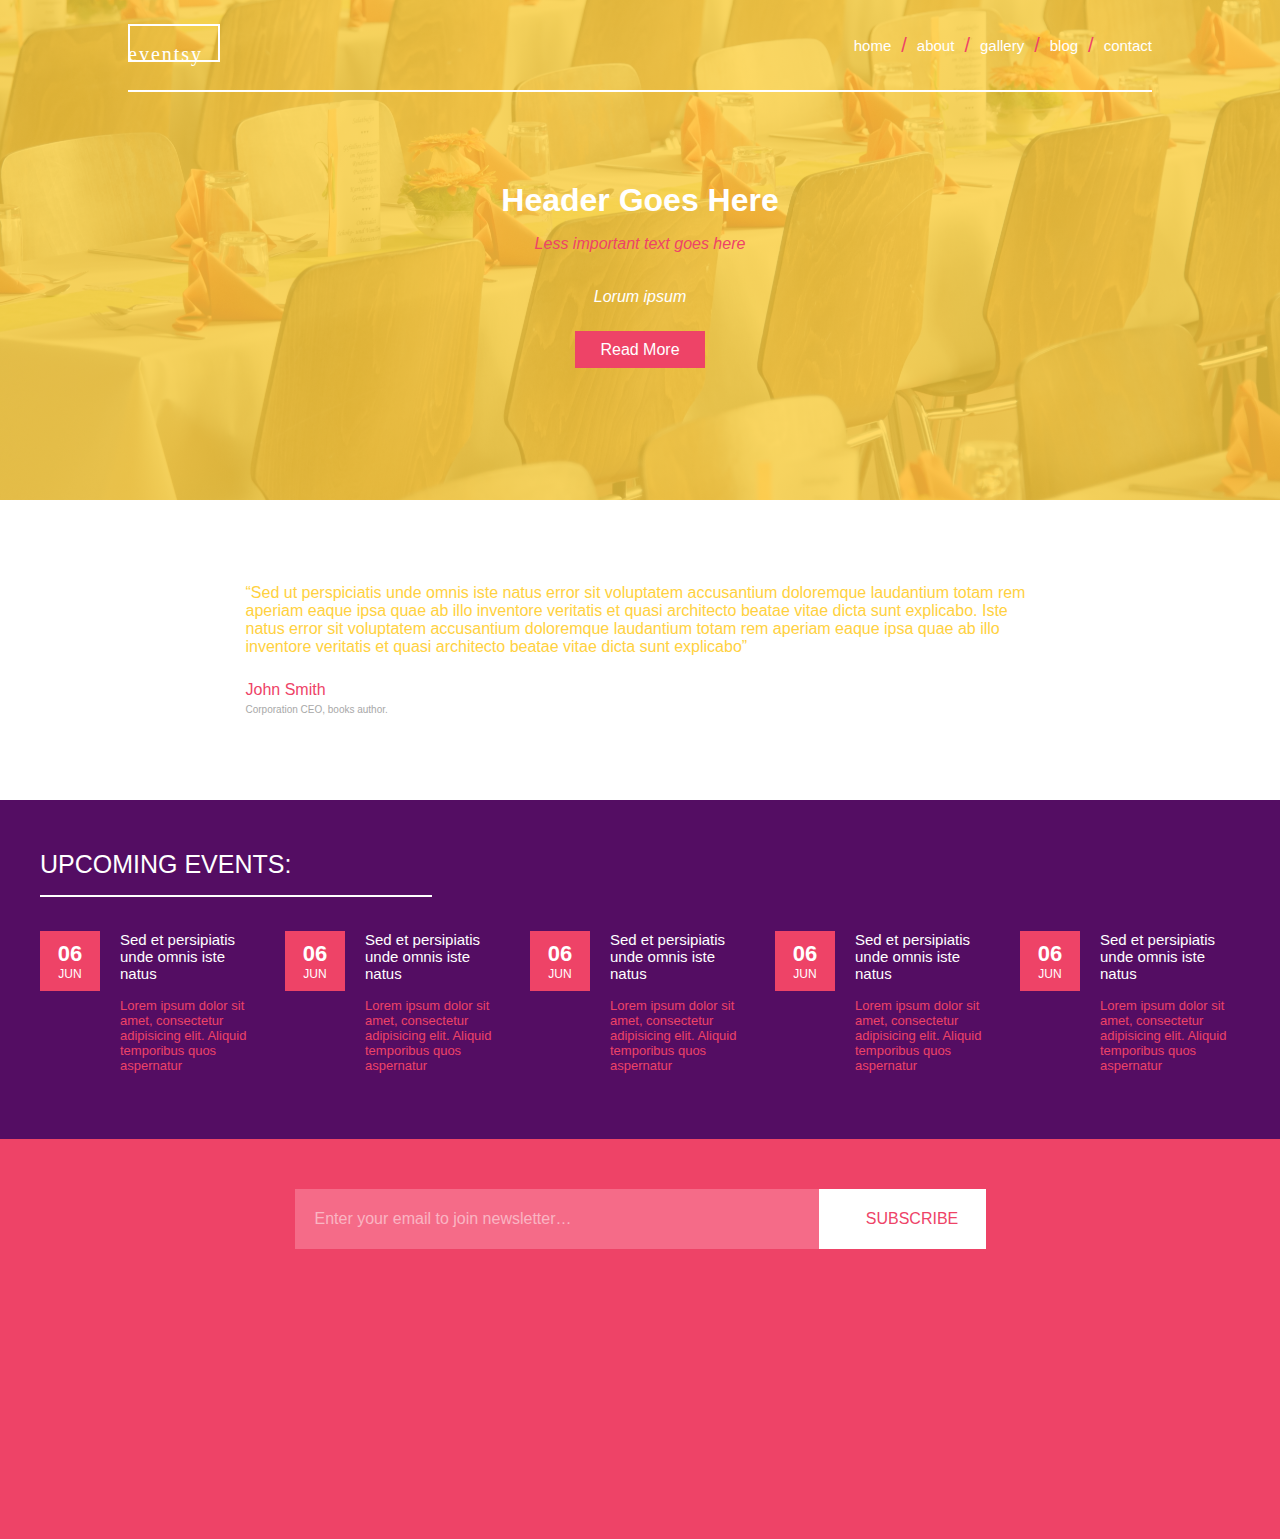
<file: eventsy-hero/index.html>
<!DOCTYPE html>
<html lang="en">
  <head>
    <meta charset="UTF-8" />
    <meta name="viewport" content="width=device-width, initial-scale=1.0" />
    <meta http-equiv="X-UA-Compatible" content="ie=edge" />
    <title>Eventsy | Home</title>
    <link
      rel="stylesheet"
      href="https://cdnjs.cloudflare.com/ajax/libs/font-awesome/5.11.2/css/all.min.css"
    />
    <link rel="stylesheet" href="css/styles.css" />
  </head>
  <body>
    <section class="hero-wrapper">
      <div class="hero">
        <nav>
          <div class="logo"></div>
          <div class="link-wrap">
            <div class="links">
              <a href="#">Home</a><span> / </span> <a href="#">About</a
              ><span> / </span> <a href="#">Gallery</a><span> / </span>
              <a href="#">Blog</a><span> / </span>
              <a href="#">Contact</a>
            </div>
            <div class="navicon">
              <i class="fas fa-bars"></i>
            </div>
          </div>
        </nav>

        <div class="callout">
          <h1>Header Goes Here</h1>
          <p class="l-imp">Less important text goes here</p>
          <p class="desc">Lorum ipsum</p>
          <a class="site-button" href="#">Read More</a>
        </div>
      </div>
    </section>
    <section class="quote">
      <div class="quote-content">
        <p class="quote-text">
          “Sed ut perspiciatis unde omnis iste natus error sit voluptatem
          accusantium doloremque laudantium totam rem aperiam eaque ipsa quae ab
          illo inventore veritatis et quasi architecto beatae vitae dicta sunt
          explicabo. Iste natus error sit voluptatem accusantium doloremque
          laudantium totam rem aperiam eaque ipsa quae ab illo inventore
          veritatis et quasi architecto beatae vitae dicta sunt explicabo”
        </p>
        <p class="quote-ceo">John Smith</p>
        <span class="quote-ceo-title">Corporation CEO, books author.</span>
      </div>
    </section>
    <section class="upcoming-events">
      <div class="event-container">
        <p class="title">UPCOMING EVENTS:</p>
        <div class="underline"></div>
        <div class="date-container">
          <div class="date">
            <div class="date-day">
              <h4 class="day">06</h4>
              <p class="month">Jun</p>
            </div>
            <div class="date-text-cont">
              <p class="subject">Sed et persipiatis unde omnis iste natus</p>
              <p class="desc">
                Lorem ipsum dolor sit amet, consectetur adipisicing elit.
                Aliquid temporibus quos aspernatur
              </p>
            </div>
          </div>
          <div class="date">
            <div class="date-day">
              <h4 class="day">06</h4>
              <p class="month">Jun</p>
            </div>
            <div class="date-text-cont">
              <p class="subject">Sed et persipiatis unde omnis iste natus</p>
              <p class="desc">
                Lorem ipsum dolor sit amet, consectetur adipisicing elit.
                Aliquid temporibus quos aspernatur
              </p>
            </div>
          </div>
          <div class="date">
            <div class="date-day">
              <h4 class="day">06</h4>
              <p class="month">Jun</p>
            </div>
            <div class="date-text-cont">
              <p class="subject">Sed et persipiatis unde omnis iste natus</p>
              <p class="desc">
                Lorem ipsum dolor sit amet, consectetur adipisicing elit.
                Aliquid temporibus quos aspernatur
              </p>
            </div>
          </div>
          <div class="date">
            <div class="date-day">
              <h4 class="day">06</h4>
              <p class="month">Jun</p>
            </div>
            <div class="date-text-cont">
              <p class="subject">Sed et persipiatis unde omnis iste natus</p>
              <p class="desc">
                Lorem ipsum dolor sit amet, consectetur adipisicing elit.
                Aliquid temporibus quos aspernatur
              </p>
            </div>
          </div>
          <div class="date">
            <div class="date-day">
              <h4 class="day">06</h4>
              <p class="month">Jun</p>
            </div>
            <div class="date-text-cont">
              <p class="subject">Sed et persipiatis unde omnis iste natus</p>
              <p class="desc">
                Lorem ipsum dolor sit amet, consectetur adipisicing elit.
                Aliquid temporibus quos aspernatur
              </p>
            </div>
          </div>
        </div>
      </div>
    </section>
    <section class="inputs">
      <input
        type="text"
        name="firstName"
        placeholder="Enter your email to join newsletter…"
      />
      <input type="submit" class="submit-button" value="subscribe" />
    </section>
  </body>
</html>
</file>
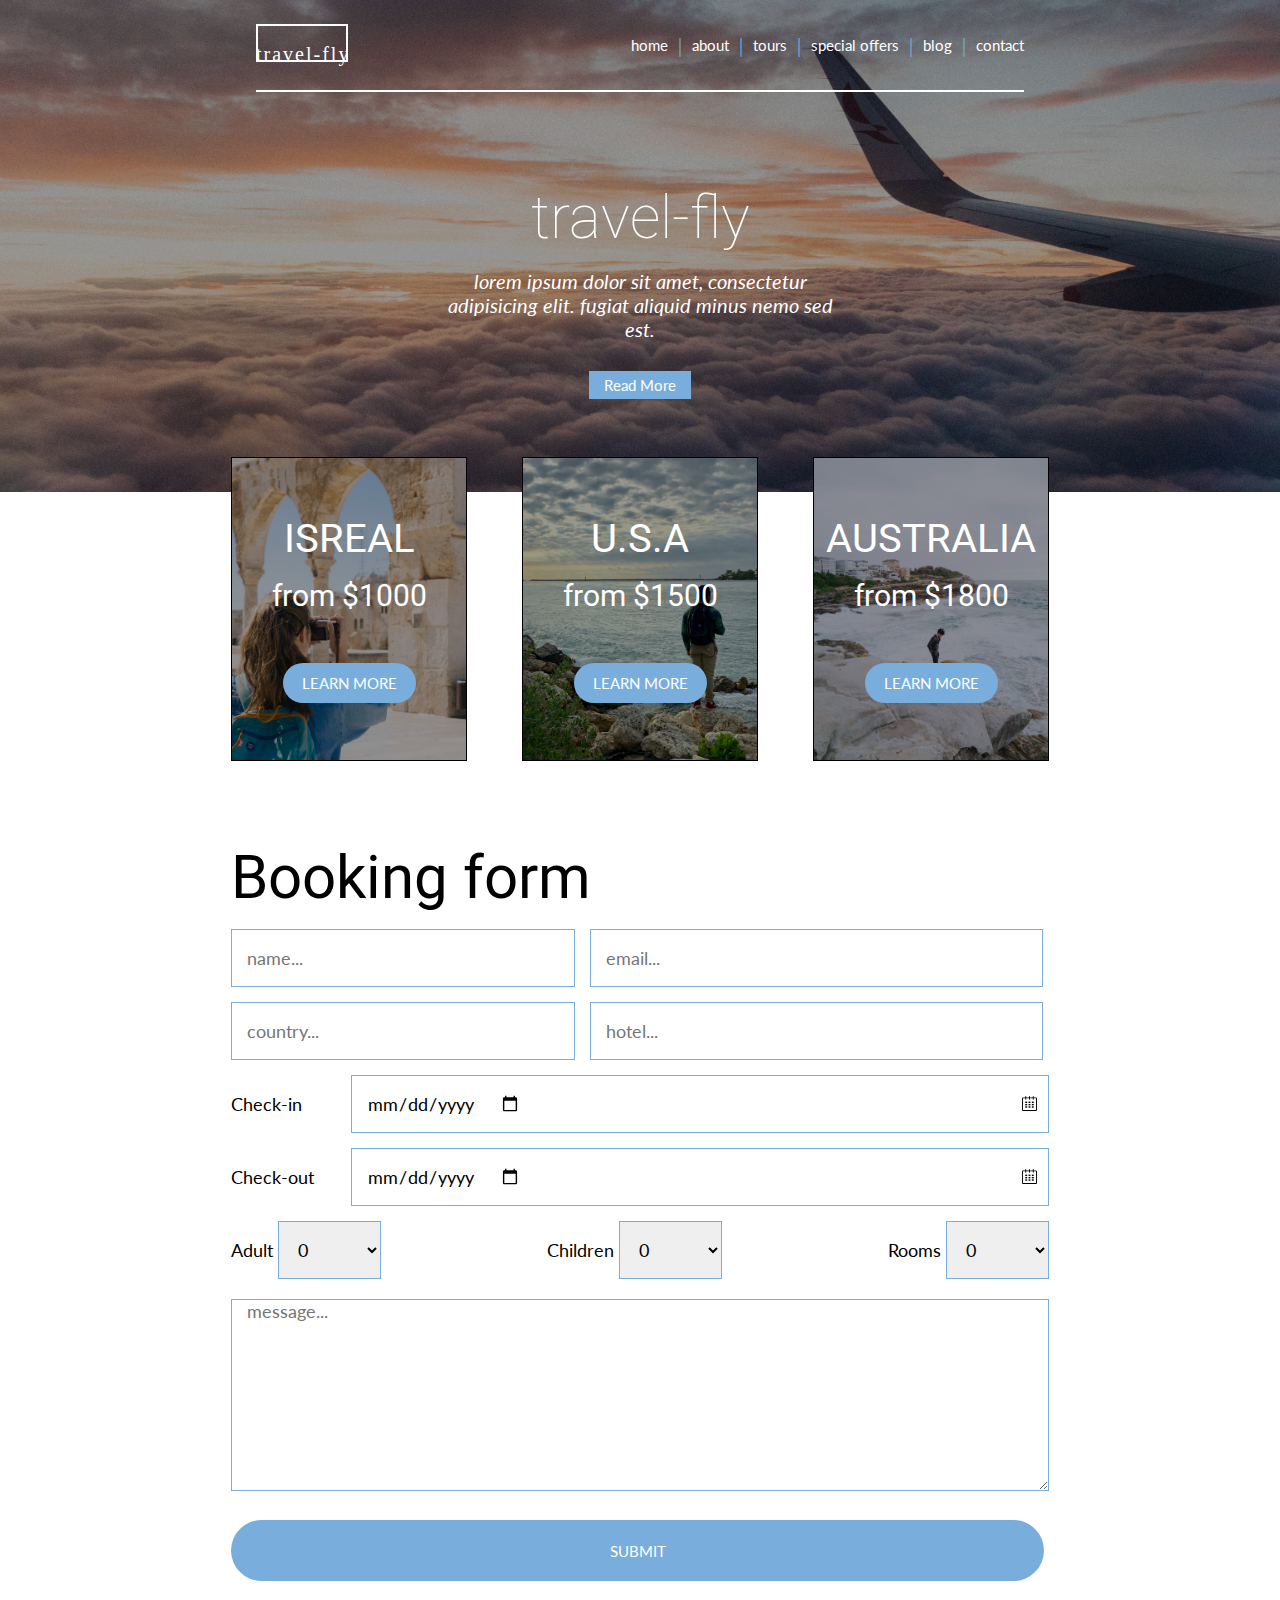
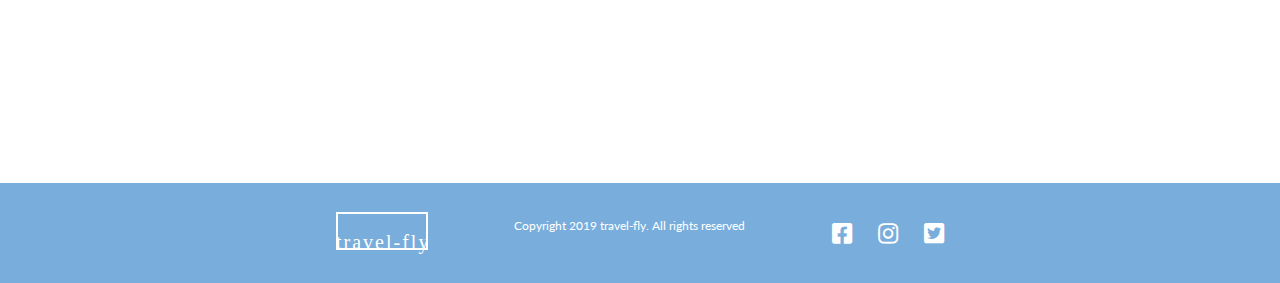
<file: final/index.html>
<!DOCTYPE html>
<html lang="en">
  <head>
    <meta charset="UTF-8" />
    <meta name="viewport" content="width=device-width, initial-scale=1.0" />
    <meta http-equiv="X-UA-Compatible" content="ie=edge" />
    <title>Travel-fly</title>
    <link
      href="https://fonts.googleapis.com/css?family=Lato&display=swap"
      rel="stylesheet"
    />
    <link
      href="https://fonts.googleapis.com/css?family=Roboto&display=swap"
      rel="stylesheet"
    />
    <link
      rel="stylesheet"
      href="https://cdnjs.cloudflare.com/ajax/libs/font-awesome/5.11.2/css/all.min.css"
    />
    <link rel="stylesheet" href="css/styles.css" />
  </head>
  <body>
    <nav class="navW">
      <div class="logoW"></div>
      <div class="link-wrap">
        <div class="links">
          <a href="#" id="home" class="navWhite">Home</a>
          <span> | </span>
          <a href="#" id="about" class="navWhite">About</a>
          <span> | </span>
          <a href="#" id="tours" class="navWhite">Tours</a>
          <span> | </span>
          <a href="#" id="offers" class="navWhite">Special Offers</a>
          <span> | </span>
          <a href="#" id="blog" class="navWhite">Blog</a>
          <span> | </span>
          <a href="#" id="contact" class="navWhite">Contact</a>
        </div>
        <div class="navicon">
          <i class="fas fa-bars"></i>
        </div>
      </div>
    </nav>
    <section class="home-page" id="homePage">
      <section class="hero-wrapper">
        <div class="hero">
          <!-- <nav>
            <div class="logo"></div>
            <div class="link-wrap">
              <div class="links">
                <a href="#">Home</a>
                <span> | </span>
                <a href="#">About</a>
                <span> | </span>
                <a href="#">Tours</a>
                <span> | </span>
                <a href="#">Special Offers</a>
                <span> | </span>
                <a href="#">Blog</a>
                <span> | </span>
                <a href="#">Contact</a>
              </div>
              <div class="navicon">
                <i class="fas fa-bars"></i>
              </div>
            </div>
          </nav> -->

          <div class="callout">
            <h1>Travel-fly</h1>
            <p class="l-imp">
              Lorem ipsum dolor sit amet, consectetur adipisicing elit. Fugiat
              aliquid minus nemo sed est.
            </p>
            <a class="site-button" href="#">Read More</a>
          </div>
        </div>
      </section>
      <section>
        <div class="flyer">
          <div class="country isreal">
            <div>
              <p>isreal</p>
              <span>from $1000</span>
            </div>
            <a class="flyer-button" href="#" id="0">Learn more</a>
          </div>
          <div class="country usa">
            <div>
              <p>u.s.a</p>
              <span>from $1500</span>
            </div>
            <a class="flyer-button" href="#" id="1">Learn more</a>
          </div>
          <div class="country australia">
            <div>
              <p>australia</p>
              <span>from $1800</span>
            </div>
            <a class="flyer-button" href="#" id="2">Learn more</a>
          </div>
        </div>
      </section>

      <section class="form">
        <div class="title"><p>Booking form</p></div>
        <div class="name-email">
          <div class="name">
            <input type="text" name="name" placeholder="name..." />
          </div>
          <div class="email">
            <input type="text" name="email" placeholder="email..." />
          </div>
        </div>
        <div class="country-hotel">
          <div class="input-country">
            <input type="text" name="country" placeholder="country..." />
          </div>
          <div class="hotel">
            <input type="text" name="hotel" placeholder="hotel..." />
          </div>
        </div>
        <div class="checkin-out">
          <div class="checkin">
            <div class="cin"><span>Check-in</span></div>
            <input type="date" placeholder="5/10/2020 " class="check-in-text" />
          </div>
          <div class="checkout">
            <div class="cout"><span>Check-out</span></div>
            <input
              type="date"
              name="checkout"
              placeholder="5/20/2020"
              class="check-out-text"
            />
          </div>
        </div>
        <div class="adjustables">
          <form action="#">
            <span>Adult</span>

            <select name="number" class="form-adjustables">
              <option value="0">0</option>
              <option value="1">1</option>
              <option value="2">2</option>
              <option value="3">3</option>
              <option value="4">4</option>
              <option value="5">5</option>
              <option value="6">6</option>
            </select>
          </form>
          <form action="#">
            <span>Children</span>
            <select name="number" class="form-adjustables">
              <option value="0">0</option>
              <option value="1">1</option>
              <option value="2">2</option>
              <option value="3">3</option>
              <option value="4">4</option>
              <option value="5">5</option>
              <option value="6">6</option>
            </select>
          </form>
          <form action="#">
            <span>Rooms</span>

            <select name="number" class="form-adjustables">
              <option value="0">0</option>
              <option value="1">1</option>
              <option value="2">2</option>
              <option value="3">3</option>
              <option value="4">4</option>
              <option value="5">5</option>
              <option value="6">6</option>
            </select>
          </form>
        </div>
        <div class="message">
          <textarea
            type="text"
            name="message"
            placeholder="message..."
          ></textarea>
        </div>
        <a class="form-button" href="#">submit</a>
      </section>
    </section>
    <section class="about-page hide" id="aboutPage">
      <div class="about">
        <h1>About:</h1>
        <!-- <div class="line"></div> -->
        <p>
          Sed ut perspiciatis unde omnis iste natus error sit voluptatem
          accusantium doloremque laudantium, totam rem aperiam, eaque ipsa quae
          ab illo inventore veritatis et quasi architecto beatae vitae dicta
          sunt explicabo. Nemo enim ipsam voluptatem quia voluptas sit
          aspernatur aut odit aut fugit, sed quia consequuntur magni dolores eos
          qui ratione voluptatem sequi nesciunt. Neque porro quisquam est, qui
          dolorem ipsum quia dolor sit amet, consectetur, adipisci velit, sed
          quia non numquam eius modi tempora incidunt ut labore et dolore magnam
          aliquam quaerat voluptatem.
        </p>
      </div>
      <div class="quotes">
        <h3>Client Quotes:</h3>
        <!-- <div class="line"></div> -->
        <div class="quote1">
          <div class="picture1"></div>
          <div class="quote">
            <p>
              Sed ut perspiciatis unde omnis iste natus error sit voluptatem
              accusantium doloremque laudantium, totam rem aperiam, eaque ipsa
              quae ab illo inventore veritatis et quasi architecto beatae vitae
              dicta sunt explicabo.
            </p>
            <p class="color">- Miranda Brown</p>
          </div>
        </div>
        <div class="quote2">
          <div class="picture2"></div>
          <div class="quote">
            <p>
              Sed ut perspiciatis unde omnis iste natus error sit voluptatem
              accusantium doloremque laudantium, totam rem aperiam, eaque ipsa
              quae ab illo inventore veritatis et quasi architecto beatae vitae
              dicta sunt explicabo.
            </p>
            <p class="color">- Johnathan Wes</p>
          </div>
        </div>
      </div>
    </section>
    <section class="tours-main hide" id="toursPage">
      <div class="tours-header">
        <h1>TOURS:</h1>
      </div>
      <div class="flyer">
        <div class="country isreal">
          <div>
            <p>isreal</p>
            <span>from $1000</span>
          </div>
          <a class="flyer-button" href="#" id="0">Learn more</a>
        </div>
        <div class="country usa">
          <div>
            <p>u.s.a</p>
            <span>from $1500</span>
          </div>
          <a class="flyer-button" href="#" id="1">Learn more</a>
        </div>
        <div class="country australia">
          <div>
            <p>australia</p>
            <span>from $1800</span>
          </div>
          <a class="flyer-button" href="#" id="2">Learn more</a>
        </div>
      </div>
      <div class="flyer">
        <div class="country nz">
          <div>
            <p>New Zealand</p>
            <span>from $1200</span>
          </div>
          <a class="flyer-button" href="#" id="3">Learn more</a>
        </div>
        <div class="country france">
          <div>
            <p>France</p>
            <span>from $2500</span>
          </div>
          <a class="flyer-button" href="#" id="4">Learn more</a>
        </div>
        <div class="country egypt">
          <div>
            <p>Egypt</p>
            <span>from $900</span>
          </div>
          <a class="flyer-button" href="#" id="5">Learn more</a>
        </div>
      </div>
      <div class="flyer">
        <div class="country japan">
          <div>
            <p>Japan</p>
            <span>from $1300</span>
          </div>
          <a class="flyer-button" href="#" id="6">Learn more</a>
        </div>
        <div class="country canada">
          <div>
            <p>Canada</p>
            <span>from $2000</span>
          </div>
          <a class="flyer-button" href="#" id="7">Learn more</a>
        </div>
        <div class="country uae">
          <div>
            <p>U.A.E</p>
            <span>from $3000</span>
          </div>
          <a class="flyer-button" href="#" id="8">Learn more</a>
        </div>
      </div>
    </section>
    <section class="tours-details">
      <!--  <div class="hero">
        <div class="header">Israel tour package:</div>
        <div class="price">STARTING FROM $1000 (prices may vary)</div>
      </div>
      <div class="tourFlyer">
        <div class="one"></div>
        <div class="two"></div>
        <div class="three"></div>
      </div>
      <div class="content">
        <div class="day">
          <h3>Day #1:</h3>
          <p>
            Sed ut perspiciatis unde omnis iste natus error sit voluptatem
            accusantium doloremque laudantium, totam rem aperiam, eaque ipsa
            quae ab illo inventore veritatis et quasi architecto beatae vitae
            dicta sunt explicabo. Nemo enim ipsam voluptatem quia voluptas sit
            aspernatur aut odit aut fugit, sed quia consequuntur magni dolores
            eos qui ratione voluptatem sequi nesciunt. Neque porro quisquam est,
            qui dolorem ipsum quia dolor sit amet, consectetur, adipisci velit,
            sed quia non numquam eius modi tempora incidunt ut labore et dolore
            magnam aliquam quaerat voluptatem.
          </p>
        </div>
        <div class="day">
          <h3>Day #2:</h3>
          <p>
            Sed ut perspiciatis unde omnis iste natus error sit voluptatem
            accusantium doloremque laudantium, totam rem aperiam, eaque ipsa
            quae ab illo inventore veritatis et quasi architecto beatae vitae
            dicta sunt explicabo. Nemo enim ipsam voluptatem quia voluptas sit
            aspernatur aut odit aut fugit, sed quia consequuntur magni dolores
            eos qui ratione voluptatem sequi nesciunt. Neque porro quisquam est,
            qui dolorem ipsum quia dolor sit amet, consectetur, adipisci velit,
            sed quia non numquam eius modi tempora incidunt ut labore et dolore
            magnam aliquam quaerat voluptatem.
          </p>
        </div>
        <div class="day">
          <h3>Day #3:</h3>
          <p>
            Sed ut perspiciatis unde omnis iste natus error sit voluptatem
            accusantium doloremque laudantium, totam rem aperiam, eaque ipsa
            quae ab illo inventore veritatis et quasi architecto beatae vitae
            dicta sunt explicabo. Nemo enim ipsam voluptatem quia voluptas sit
            aspernatur aut odit aut fugit, sed quia consequuntur magni dolores
            eos qui ratione voluptatem sequi nesciunt. Neque porro quisquam est,
            qui dolorem ipsum quia dolor sit amet, consectetur, adipisci velit,
            sed quia non numquam eius modi tempora incidunt ut labore et dolore
            magnam aliquam quaerat voluptatem.
          </p>
        </div>
        <div class="button">book now</div>
      </div> -->
    </section>
    <section class="special-offer hide" id="offersPage">
      <div class="special">
        <div class="title">
          <h3>SPECIAL OFFER(S):</h3>
        </div>
        <div class="offer1">
          <div class="image"></div>
          <div class="offer-details">
            <div class="deal">
              <h3>barcelona, spain</h3>
              <span>(20% off!)</span>
            </div>
            <p>
              Sed ut perspiciatis unde omnis iste natus error sit voluptatem
              accusantium doloremque laudantium, totam rem aperiam, eaque ipsa
              quae ab illo inventore veritatis et quasi architecto beatae vitae
              dicta sunt explicabo.
            </p>
            <a class="offer-button" href="#">learn more</a>
          </div>
        </div>
        <div class="offer2">
          <div class="image"></div>
          <div class="offer-details">
            <div class="deal">
              <h3>bangkok, thailand</h3>
              <span>(10% off!)</span>
            </div>
            <p>
              Sed ut perspiciatis unde omnis iste natus error sit voluptatem
              accusantium doloremque laudantium, totam rem aperiam, eaque ipsa
              quae ab illo inventore veritatis et quasi architecto beatae vitae
              dicta sunt explicabo.
            </p>
            <a class="offer-button" href="#">learn more</a>
          </div>
        </div>
      </div>
    </section>
    <section class="blog hide" id="blogPage">
      <div class="blog-title">blog:</div>
      <div class="blogs">
        <div class="blog1">
          <div class="blog-date">
            <h6 class="day">06</h6>
            <p class="month">Jun</p>
          </div>
          <div class="blog-content">
            <div class="blog-image"></div>
            <h5>Sed et persipiatis unde omnis iste natus</h5>
            <p>
              Sed ut perspiciatis unde omnis iste natus error sit voluptatem
              accusantium doloremque laudantium, totam rem aperiam, eaque ipsa
              quae ab illo inventore veritatis et quasi architecto beatae vitae
              dicta sunt explicabo.
            </p>
          </div>
        </div>
        <div class="blog2">
          <div class="blog-date">
            <h6 class="day">23</h6>
            <p class="month">Jul</p>
          </div>
          <div class="blog-content">
            <div class="blog-image"></div>
            <h5>Sed et persipiatis unde omnis iste natus</h5>
            <p>
              Sed ut perspiciatis unde omnis iste natus error sit voluptatem
              accusantium doloremque laudantium, totam rem aperiam, eaque ipsa
              quae ab illo inventore veritatis et quasi architecto beatae vitae
              dicta sunt explicabo.
            </p>
          </div>
        </div>
      </div>
    </section>
    <section class="contact hide" id="contactPage">
      <div class="title">
        <h3>contact us:</h3>
      </div>
      <div class="info">
        <div class="map-form">
          <div class="map">
            <iframe
              src="https://www.google.com/maps/embed?pb=!1m14!1m12!1m3!1d8948.687219492198!2d-99.16256500831341!3d19.43574576213634!2m3!1f0!2f0!3f0!3m2!1i1024!2i768!4f13.1!5e0!3m2!1sen!2sus!4v1575820874091!5m2!1sen!2sus"
              width="400"
              height="450"
              frameborder="0"
              style="border:0;"
              allowfullscreen=""
            ></iframe>
          </div>
          <div class="form">
            <input type="text" class="input" placeholder="Your Name..." />
            <input type="text" class="input" placeholder="Email Address..." />
            <input type="text" class="input" placeholder="Company..." />
            <textarea
              tpye="text"
              class="message"
              name="message"
              placeholder="Message..."
            ></textarea>
            <a class="button" href="#">send message</a>
          </div>
        </div>

        <div class="address">
          <p>
            travel-fly Inc. <br />
            8901 Marmora Road,<br />
            Glasgow, D04 89GR.<br />
            Freephone:+1 800 559 6580<br />
            Telephone:+1 800 603 6035<br />
            FAX:+1 800 889 9898<br />
            E-mail: mail@travelfly.org
          </p>
        </div>
      </div>
    </section>
    <section class="footer">
      <div class="logo"></div>
      <div class="copyright">
        <p>Copyright 2019 travel-fly. All rights reserved</p>
      </div>
      <div class="social-media">
        <i class="icon fab fa-facebook-square"></i>
        <i class="icon fab fa-instagram"></i>
        <i class="icon fab fa-twitter-square"></i>
      </div>
    </section>
    <script src="lib/jquery-3.4.1.min.js"></script>
    <script src="app/app.js"></script>
  </body>
</html>
</file>
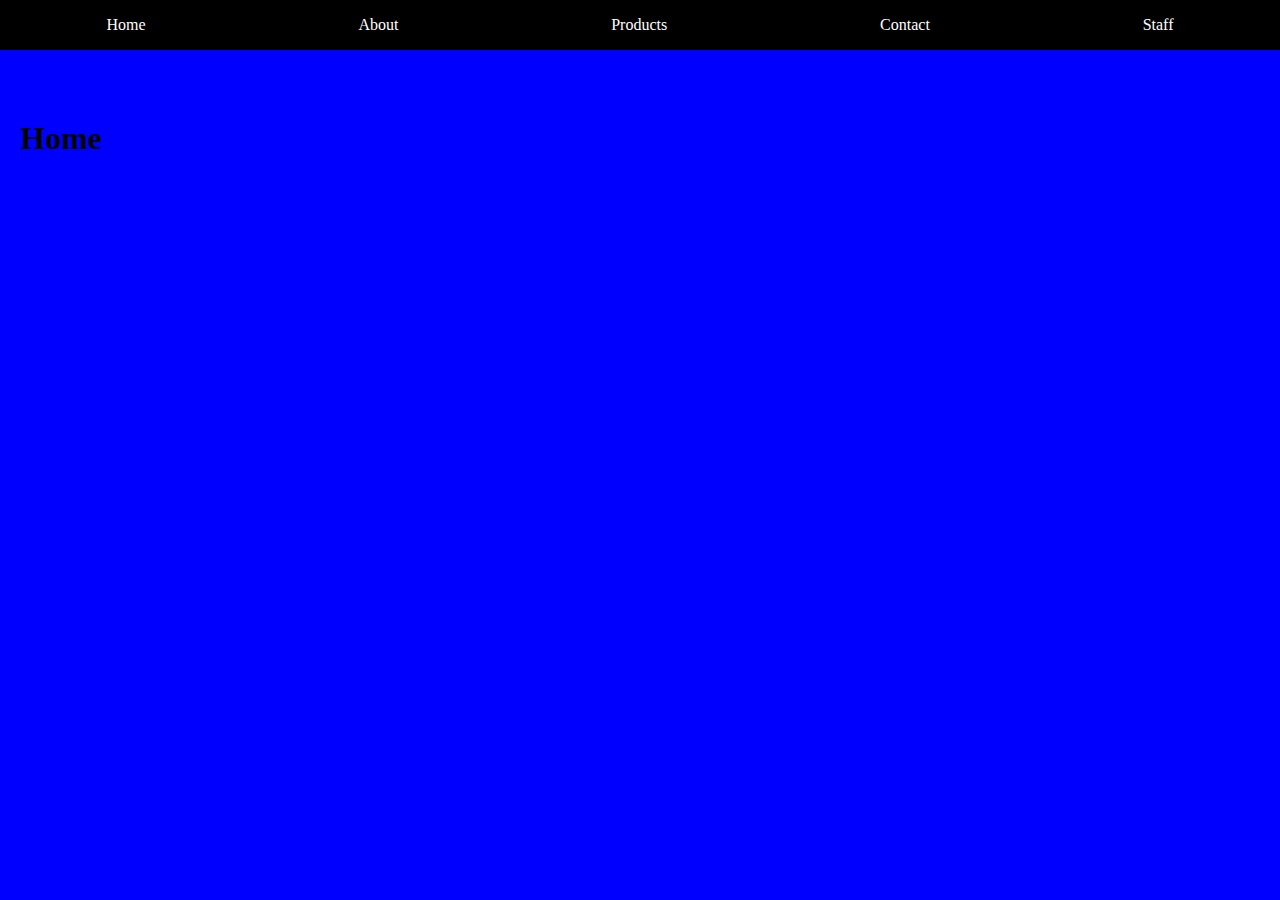
<file: jQuery/index.html>
<!DOCTYPE html>
<html lang="en">
  <head>
    <meta charset="UTF-8" />
    <meta name="viewport" content="width=device-width, initial-scale=1.0" />
    <meta http-equiv="X-UA-Compatible" content="ie=edge" />
    <title>JQuery Starter</title>
    <link rel="stylesheet" href="css/styles.css" />
  </head>
  <body>
    <nav>
      <a id="home" href="#">Home</a>
      <a id="about" href="#">About</a>
      <a id="products" href="#">Products</a>
      <a id="contact" href="#">Contact</a>
      <a id="staff" href="#">Staff</a>
    </nav>
    <section id="homeSection">Home</section>
    <section id="aboutSection" class="hide">About</section>
    <section id="productsSection" class="hide">Products</section>
    <section id="contactSection" class="hide">Contact</section>
    <section id="staffSection" class="hide">Staff</section>
    <script src="lib/jquery-3.4.1.min.js"></script>
    <script src="app/app.js"></script>
  </body>
</html>
</file>
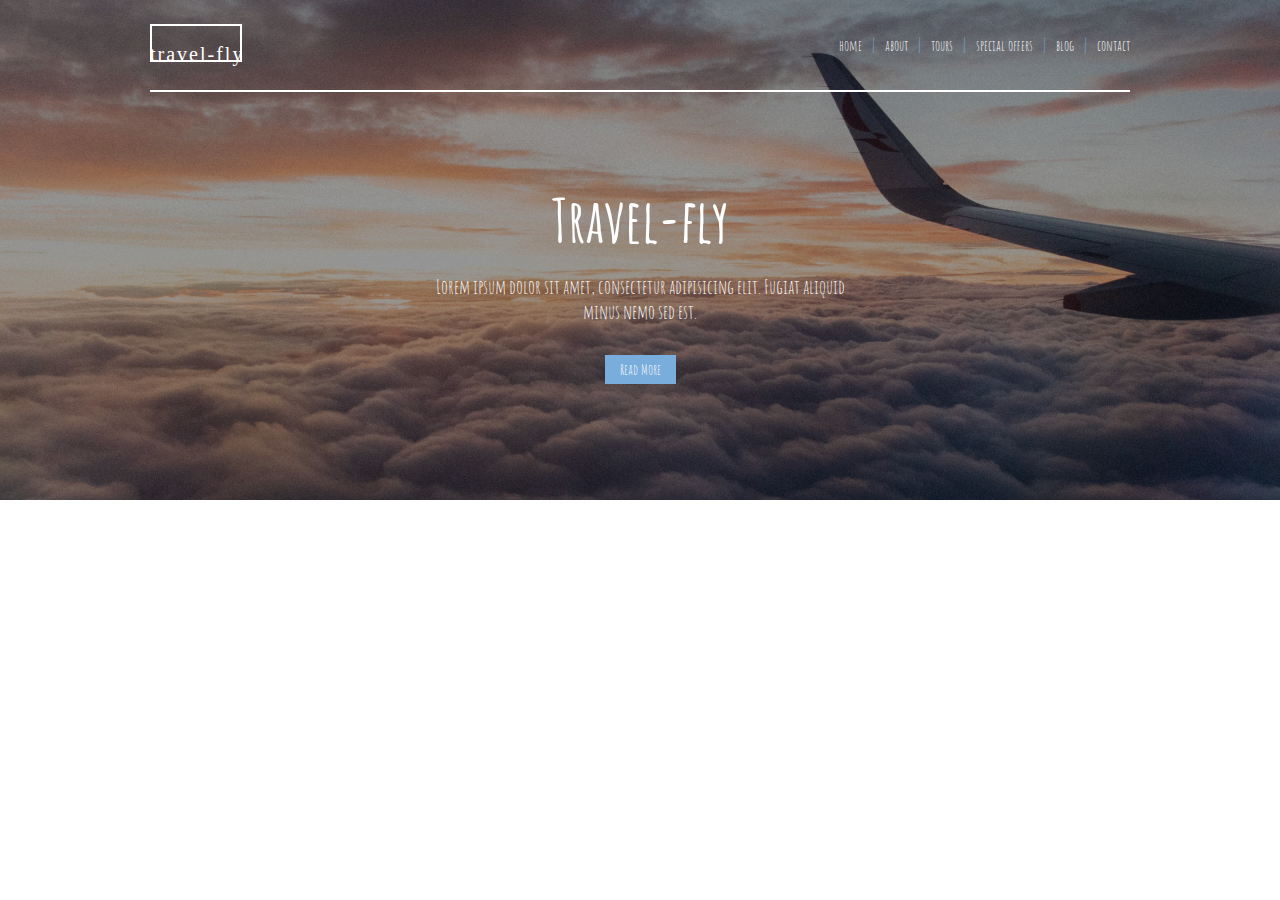
<file: travelfly-hero/index.html>
<!DOCTYPE html>
<html lang="en">
  <head>
    <meta charset="UTF-8" />
    <meta name="viewport" content="width=device-width, initial-scale=1.0" />
    <meta http-equiv="X-UA-Compatible" content="ie=edge" />
    <title>Travel-fly</title>
    <link
      href="https://fonts.googleapis.com/css?family=Amatic+SC&display=swap"
      rel="stylesheet"
    />
    <link rel="stylesheet" href="css/styles.css" />
  </head>
  <body>
    <section class="hero-wrapper">
      <div class="hero">
        <nav>
          <div class="logo"></div>
          <div class="links">
            <a href="#">Home</a>
            <span> | </span>
            <a href="#">About</a>
            <span> | </span>
            <a href="#">Tours</a>
            <span> | </span>
            <a href="#">Special Offers</a>
            <span> | </span>
            <a href="#">Blog</a>
            <span> | </span>
            <a href="#">Contact</a>
          </div>
        </nav>

        <div class="callout">
          <h1>Travel-fly</h1>
          <p class="l-imp">
            Lorem ipsum dolor sit amet, consectetur adipisicing elit. Fugiat
            aliquid minus nemo sed est.
          </p>
          <a class="site-button" href="#">Read More</a>
        </div>
      </div>
    </section>
  </body>
</html>
</file>
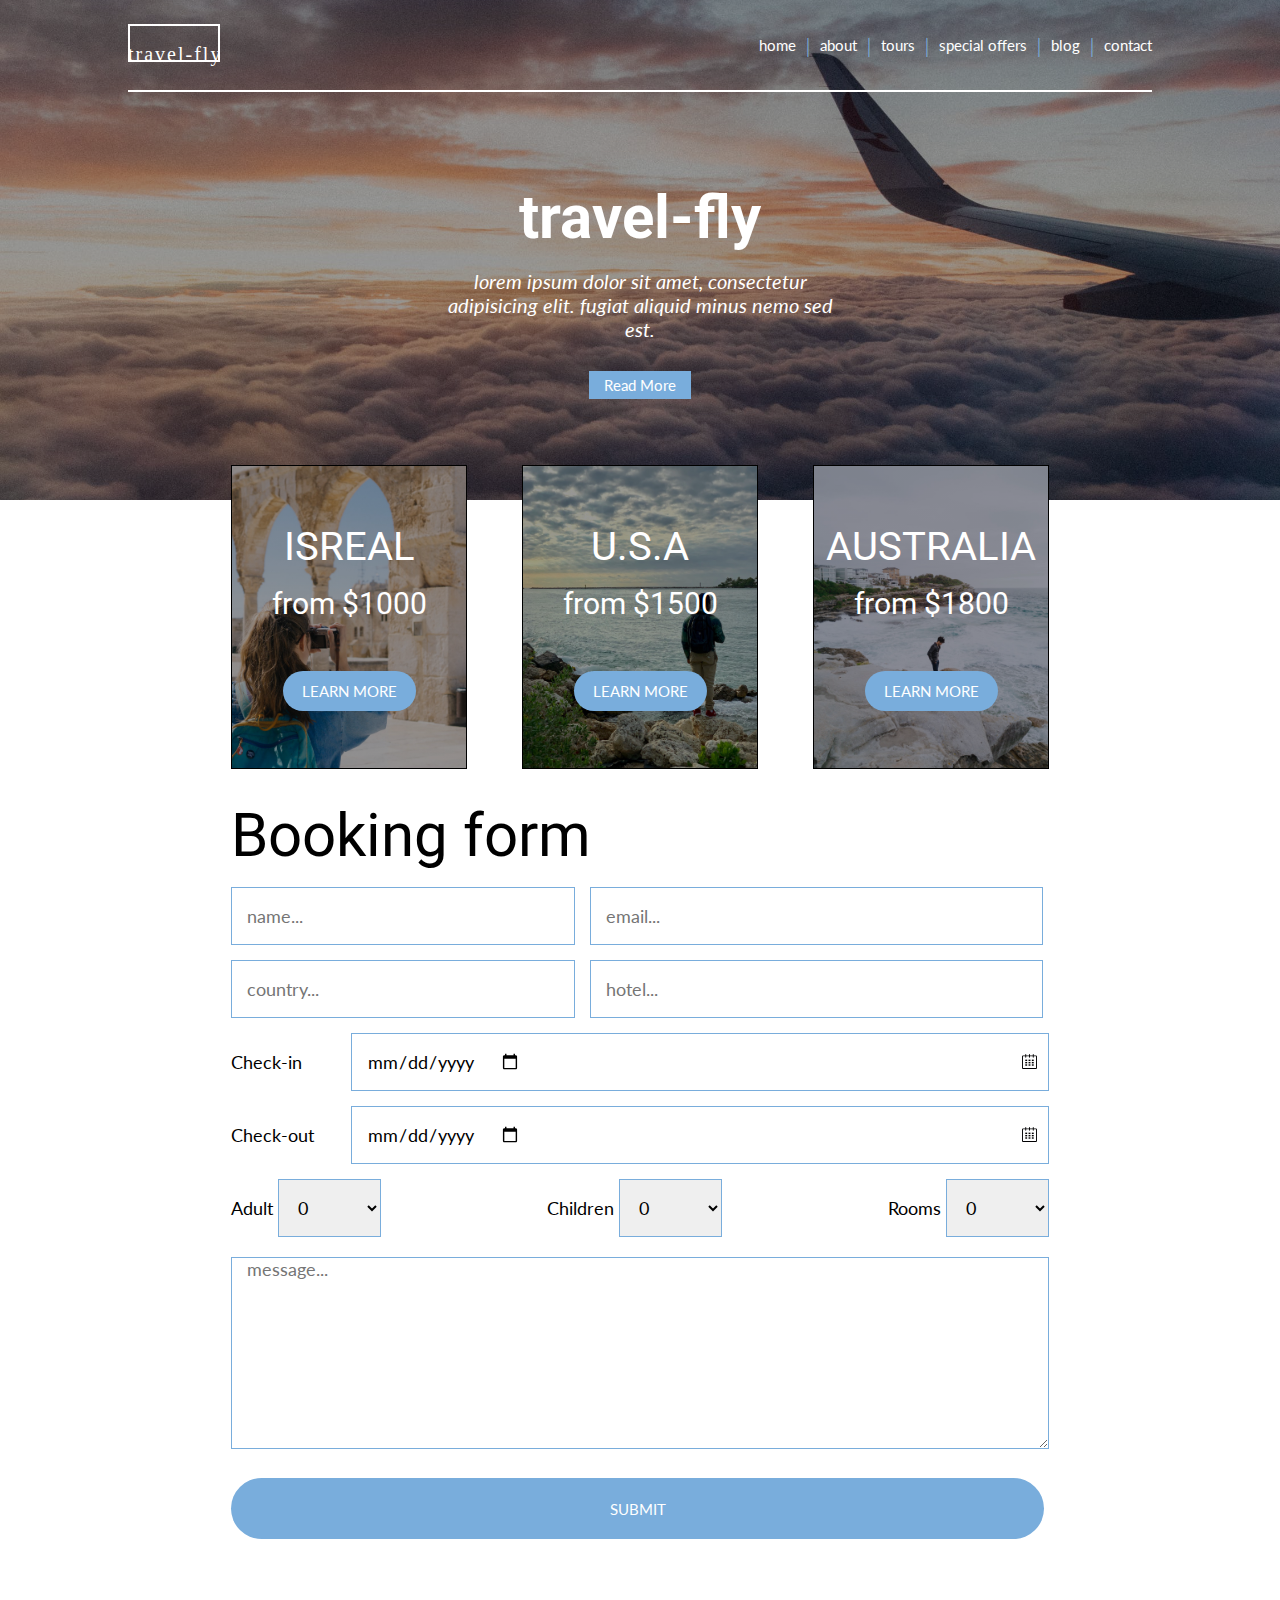
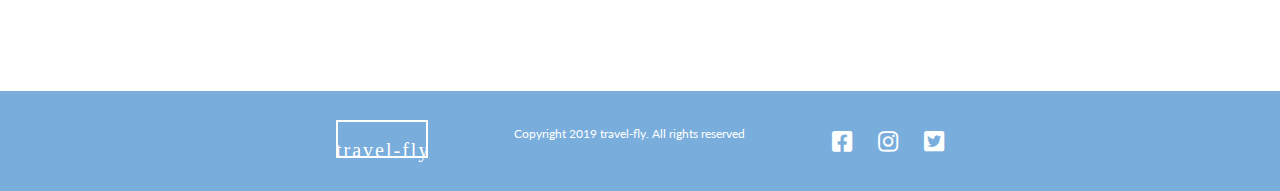
<file: travelfly-homepage-responsive/index.html>
<!DOCTYPE html>
<html lang="en">
  <head>
    <meta charset="UTF-8" />
    <meta name="viewport" content="width=device-width, initial-scale=1.0" />
    <meta http-equiv="X-UA-Compatible" content="ie=edge" />
    <title>Travel-fly</title>
    <link
      href="https://fonts.googleapis.com/css?family=Lato&display=swap"
      rel="stylesheet"
    />
    <link
      href="https://fonts.googleapis.com/css?family=Roboto&display=swap"
      rel="stylesheet"
    />
    <link
      rel="stylesheet"
      href="https://cdnjs.cloudflare.com/ajax/libs/font-awesome/5.11.2/css/all.min.css"
    />
    <link rel="stylesheet" href="css/styles.css" />
  </head>
  <body>
    <section class="hero-wrapper">
      <div class="hero">
        <nav>
          <div class="logo"></div>
          <div class="link-wrap">
            <div class="links">
              <a href="#">Home</a>
              <span> | </span>
              <a href="#">About</a>
              <span> | </span>
              <a href="#">Tours</a>
              <span> | </span>
              <a href="#">Special Offers</a>
              <span> | </span>
              <a href="#">Blog</a>
              <span> | </span>
              <a href="#">Contact</a>
            </div>
            <div class="navicon">
              <i class="fas fa-bars"></i>
            </div>
          </div>
        </nav>

        <div class="callout">
          <h1>Travel-fly</h1>
          <p class="l-imp">
            Lorem ipsum dolor sit amet, consectetur adipisicing elit. Fugiat
            aliquid minus nemo sed est.
          </p>
          <a class="site-button" href="#">Read More</a>
        </div>
      </div>
    </section>
    <section>
      <div class="flyer">
        <div class="country isreal">
          <div>
            <p>isreal</p>
            <span>from $1000</span>
          </div>
          <a class="flyer-button" href="#">Learn more</a>
        </div>
        <div class="country usa">
          <div>
            <p>u.s.a</p>
            <span>from $1500</span>
          </div>
          <a class="flyer-button" href="#">Learn more</a>
        </div>
        <div class="country australia">
          <div>
            <p>australia</p>
            <span>from $1800</span>
          </div>
          <a class="flyer-button" href="#">Learn more</a>
        </div>
      </div>
    </section>

    <section class="form">
      <div class="title"><p>Booking form</p></div>
      <div class="name-email">
        <div class="name">
          <input type="text" name="name" placeholder="name..." />
        </div>
        <div class="email">
          <input type="text" name="email" placeholder="email..." />
        </div>
      </div>
      <div class="country-hotel">
        <div class="input-country">
          <input type="text" name="country" placeholder="country..." />
        </div>
        <div class="hotel">
          <input type="text" name="hotel" placeholder="hotel..." />
        </div>
      </div>
      <div class="checkin-out">
        <div class="checkin">
          <div class="cin"><span>Check-in</span></div>
          <input type="date" placeholder="5/10/2020 " class="check-in-text" />
        </div>
        <div class="checkout">
          <div class="cout"><span>Check-out</span></div>
          <input
            type="date"
            name="checkout"
            placeholder="5/20/2020"
            class="check-out-text"
          />
        </div>
      </div>
      <div class="adjustables">
        <form action="#">
          <span>Adult</span>

          <select name="number" class="form-adjustables">
            <option value="0">0</option>
            <option value="1">1</option>
            <option value="2">2</option>
            <option value="3">3</option>
            <option value="4">4</option>
            <option value="5">5</option>
            <option value="6">6</option>
          </select>
        </form>
        <form action="#">
          <span>Children</span>
          <select name="number" class="form-adjustables">
            <option value="0">0</option>
            <option value="1">1</option>
            <option value="2">2</option>
            <option value="3">3</option>
            <option value="4">4</option>
            <option value="5">5</option>
            <option value="6">6</option>
          </select>
        </form>
        <form action="#">
          <span>Rooms</span>

          <select name="number" class="form-adjustables">
            <option value="0">0</option>
            <option value="1">1</option>
            <option value="2">2</option>
            <option value="3">3</option>
            <option value="4">4</option>
            <option value="5">5</option>
            <option value="6">6</option>
          </select>
        </form>
      </div>
      <div class="message">
        <textarea
          type="text"
          name="message"
          placeholder="message..."
        ></textarea>
      </div>
      <a class="form-button" href="#">submit</a>
    </section>
    <section class="footer">
      <div class="logo"></div>
      <div class="copyright">
        <p>Copyright 2019 travel-fly. All rights reserved</p>
      </div>
      <div class="social-media">
        <i class="icon fab fa-facebook-square"></i>
        <i class="icon fab fa-instagram"></i>
        <i class="icon fab fa-twitter-square"></i>
      </div>
    </section>
  </body>
</html>
</file>
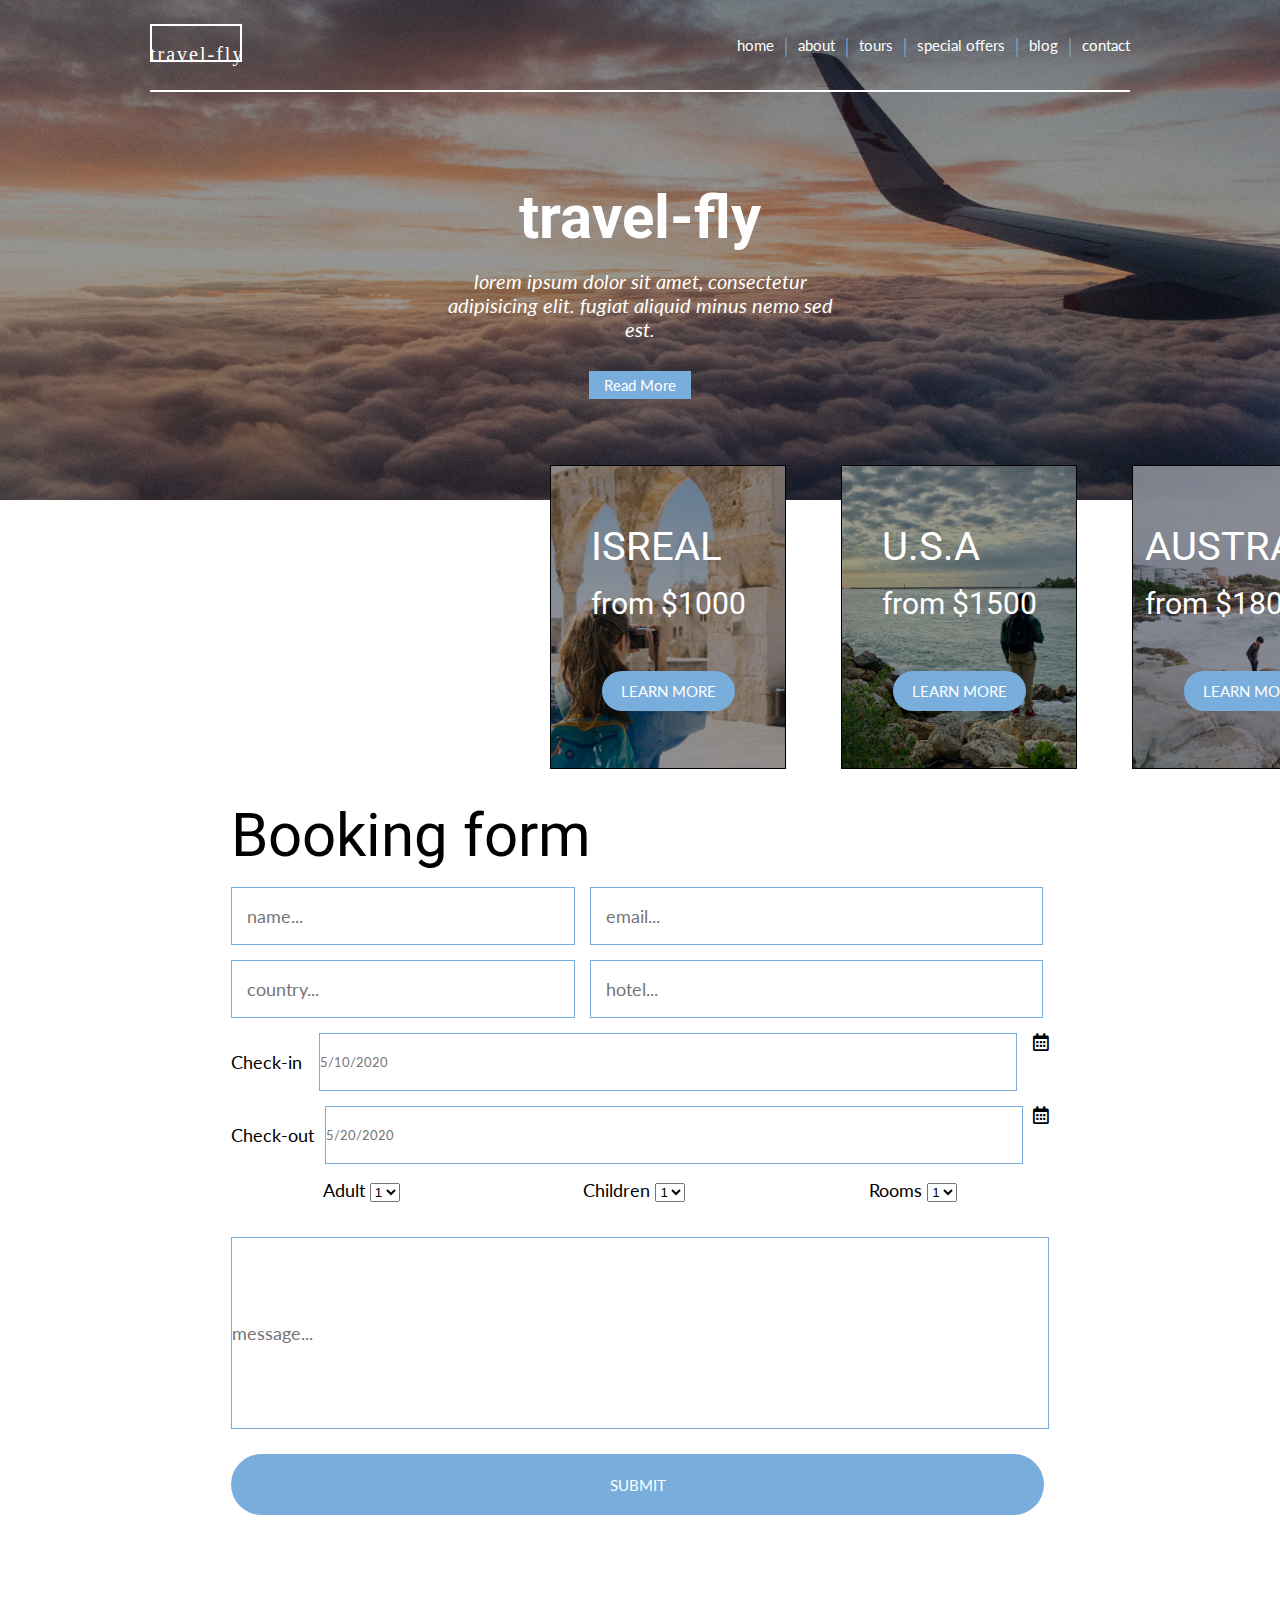
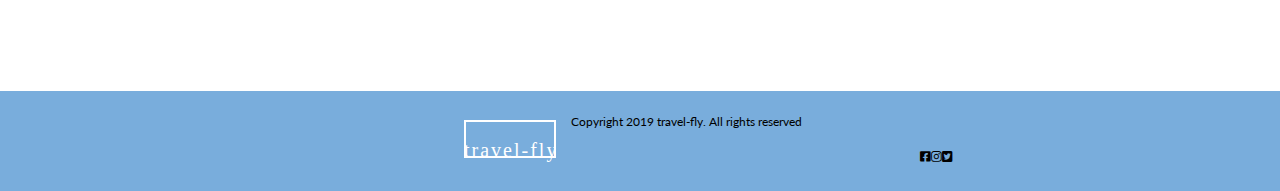
<file: travelfly-homepage/index.html>
<!DOCTYPE html>
<html lang="en">
  <head>
    <meta charset="UTF-8" />
    <meta name="viewport" content="width=device-width, initial-scale=1.0" />
    <meta http-equiv="X-UA-Compatible" content="ie=edge" />
    <title>Travel-fly</title>
    <link
      href="https://fonts.googleapis.com/css?family=Lato&display=swap"
      rel="stylesheet"
    />
    <link
      href="https://fonts.googleapis.com/css?family=Roboto&display=swap"
      rel="stylesheet"
    />
    <link
      rel="stylesheet"
      href="https://cdnjs.cloudflare.com/ajax/libs/font-awesome/5.11.2/css/all.min.css"
    />
    <link rel="stylesheet" href="css/styles.css" />
  </head>
  <body>
    <section class="hero-wrapper">
      <div class="hero">
        <nav>
          <div class="logo"></div>
          <div class="links">
            <a href="#">Home</a>
            <span> | </span>
            <a href="#">About</a>
            <span> | </span>
            <a href="#">Tours</a>
            <span> | </span>
            <a href="#">Special Offers</a>
            <span> | </span>
            <a href="#">Blog</a>
            <span> | </span>
            <a href="#">Contact</a>
          </div>
        </nav>

        <div class="callout">
          <h1>Travel-fly</h1>
          <p class="l-imp">
            Lorem ipsum dolor sit amet, consectetur adipisicing elit. Fugiat
            aliquid minus nemo sed est.
          </p>
          <a class="site-button" href="#">Read More</a>
        </div>
      </div>
    </section>
    <section>
      <div class="flyer">
        <div class="country isreal">
          <div>
            <p>isreal</p>
            <span>from $1000</span>
          </div>
          <a class="flyer-button" href="#">Learn more</a>
        </div>
        <div class="country usa">
          <div>
            <p>u.s.a</p>
            <span>from $1500</span>
          </div>
          <a class="flyer-button" href="#">Learn more</a>
        </div>
        <div class="country australia">
          <div>
            <p>australia</p>
            <span>from $1800</span>
          </div>
          <a class="flyer-button" href="#">Learn more</a>
        </div>
      </div>
    </section>

    <section class="form">
      <div class="title"><p>Booking form</p></div>
      <div class="name-email">
        <div class="name">
          <input type="text" name="name" placeholder="name..." />
        </div>
        <div class="email">
          <input type="text" name="email" placeholder="email..." />
        </div>
      </div>
      <div class="country-hotel">
        <div class="input-country">
          <input type="text" name="country" placeholder="country..." />
        </div>
        <div class="hotel">
          <input type="text" name="hotel" placeholder="hotel..." />
        </div>
      </div>
      <div class="checkin-out">
        <div class="checkin">
          <div class="cin"><span>Check-in</span></div>
          <input type="text" name="checkin" placeholder="5/10/2020 " />
          <i class="far fa-calendar-alt"></i>
        </div>
        <div class="checkout">
          <div class="cout"><span>Check-out</span></div>
          <input type="text" name="checkout" placeholder="5/20/2020" />
          <i class="far fa-calendar-alt"></i>
        </div>
      </div>
      <div class="adjustables">
        <form action="#">
          <span>Adult</span>

          <select name="number">
            <option value="1">1</option>
            <option value="2">2</option>
            <option value="3">3</option>
            <option value="4">4</option>
            <option value="5">5</option>
            <option value="6">6</option>
          </select>
        </form>
        <form action="#">
          <span>Children</span>
          <select name="number">
            <option value="1">1</option>
            <option value="2">2</option>
            <option value="3">3</option>
            <option value="4">4</option>
            <option value="5">5</option>
            <option value="6">6</option>
          </select>
        </form>
        <form action="#">
          <span>Rooms</span>

          <select name="number">
            <option value="1">1</option>
            <option value="2">2</option>
            <option value="3">3</option>
            <option value="4">4</option>
            <option value="5">5</option>
            <option value="6">6</option>
          </select>
        </form>
      </div>
      <div class="message">
        <input type="text" name="message" placeholder="message..." />
      </div>
      <a class="form-button" href="#">submit</a>
    </section>
    <section class="footer">
      <div class="logo"></div>
      <div class="trademark">
        <p>Copyright 2019 travel-fly. All rights reserved</p>
        <div class="social-media">
          <i class="fab fa-facebook-square"></i>
          <i class="fab fa-instagram"></i>
          <i class="fab fa-twitter-square"></i>
        </div>
      </div>
    </section>
  </body>
</html>
</file>
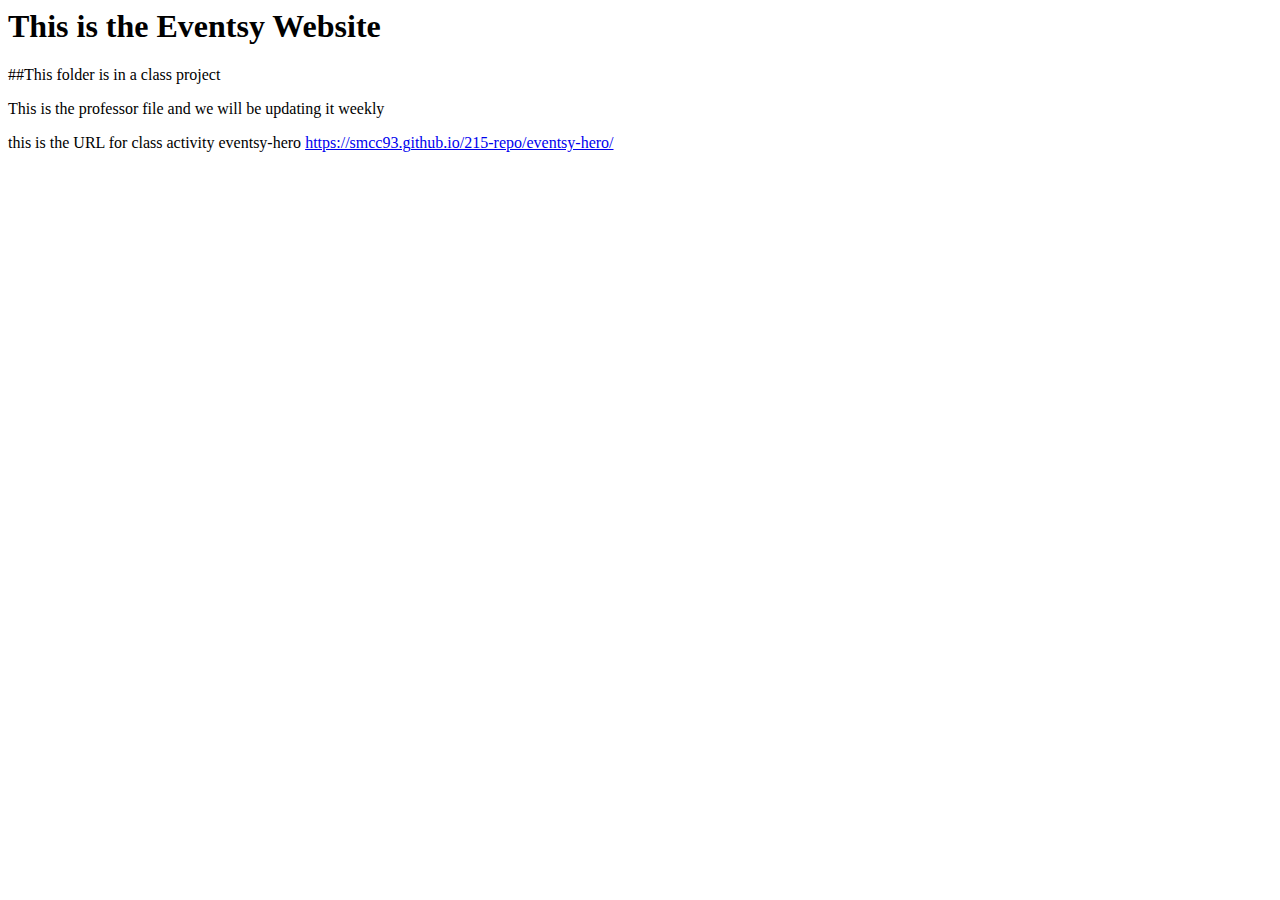
<file: eventsy-hero/README.html>
<html>
      <head>
        <meta charset="UTF-8">
        <title>README.md</title>
      </head>
      <body>
        <h1 id="this-is-the-eventsy-website">This is the Eventsy Website</h1>
<p>##This folder is in a class project</p>
<p>This is the professor file and we will be updating it weekly</p>
<p>this is the URL for class activity eventsy-hero
<a href="https://smcc93.github.io/215-repo/eventsy-hero/">https://smcc93.github.io/215-repo/eventsy-hero/</a></p>

      </body>
    </html>
</file>
<file: eventsy-hero/css/styles.css>
/*site colors*/
nav {
  position: relative;
  z-index: 99;
  width: 80%;
  height: 92px;
  border-bottom: 2px solid #fff;
  display: -webkit-box;
  display: -ms-flexbox;
  display: flex;
  -webkit-box-align: center;
  -ms-flex-align: center;
  align-items: center;
  -webkit-box-pack: justify;
  -ms-flex-pack: justify;
  justify-content: space-between; }
  nav .logo {
    height: 42px;
    width: 92px;
    background-image: url("../images/logo/logo-white.svg"); }
  nav .link-wrap {
    display: -webkit-box;
    display: -ms-flexbox;
    display: flex;
    -webkit-box-align: center;
    -ms-flex-align: center;
    align-items: center; }
    nav .link-wrap .links {
      display: -webkit-box;
      display: -ms-flexbox;
      display: flex;
      -webkit-box-align: center;
      -ms-flex-align: center;
      align-items: center;
      -webkit-box-pack: center;
      -ms-flex-pack: center;
      justify-content: center;
      text-transform: lowercase; }
      nav .link-wrap .links a {
        color: #fff;
        font-size: 15px;
        text-decoration: none; }
      nav .link-wrap .links span {
        margin: 0 10px;
        color: #ee4367;
        font-size: 20px; }
    nav .link-wrap .navicon {
      display: none;
      color: #fff;
      font-size: 120%;
      cursor: pointer; }

@media (max-width: 768px) {
  nav .link-wrap:hover > .links {
    display: -webkit-box;
    display: -ms-flexbox;
    display: flex; }
  nav .link-wrap .links {
    display: none;
    background-color: rgba(0, 0, 0, 0.5);
    -webkit-box-orient: vertical;
    -webkit-box-direction: normal;
    -ms-flex-direction: column;
    flex-direction: column;
    margin-top: 250px;
    width: 200px;
    margin-right: -30px; }
    nav .link-wrap .links a {
      margin-bottom: 20px; }
    nav .link-wrap .links span {
      display: none; }
  nav .link-wrap .navicon {
    display: block; } }

.hero-wrapper {
  width: 100%;
  height: 500px;
  background-color: #ffd140; }
  .hero-wrapper .hero {
    display: -webkit-box;
    display: -ms-flexbox;
    display: flex;
    -webkit-box-orient: vertical;
    -webkit-box-direction: normal;
    -ms-flex-direction: column;
    flex-direction: column;
    -webkit-box-align: center;
    -ms-flex-align: center;
    align-items: center;
    max-width: 1280px;
    margin: 0 auto;
    height: 100%;
    background-image: -webkit-gradient(linear, left top, right top, from(rgba(255, 209, 64, 0.8)), to(rgba(255, 209, 64, 0.8))), url("../images/home-hero.jpg");
    background-image: -webkit-linear-gradient(left, rgba(255, 209, 64, 0.8), rgba(255, 209, 64, 0.8)), url("../images/home-hero.jpg");
    background-image: -o-linear-gradient(left, rgba(255, 209, 64, 0.8), rgba(255, 209, 64, 0.8)), url("../images/home-hero.jpg");
    background-image: linear-gradient(to right, rgba(255, 209, 64, 0.8), rgba(255, 209, 64, 0.8)), url("../images/home-hero.jpg");
    background-position: center;
    background-size: cover;
    background-repeat: no-repeat; }
  .hero-wrapper .callout {
    width: 416px;
    text-align: center;
    margin-top: 90px; }
    .hero-wrapper .callout h1 {
      color: #fff; }
    .hero-wrapper .callout .l-imp {
      color: #ee4367;
      margin-bottom: 35px;
      font-style: italic; }
    .hero-wrapper .callout .desc {
      color: #fff;
      margin-bottom: 35px;
      font-style: italic; }
    .hero-wrapper .callout .site-button {
      padding: 10px 25px;
      background-color: #ee4367;
      text-decoration: none;
      color: #fff; }

* {
  margin: 0;
  padding: 0;
  -webkit-box-sizing: border-box;
  box-sizing: border-box; }

html,
body {
  height: 100%;
  font-family: "Gill Sans", "Gill Sans MT", Calibri, "Trebuchet MS", sans-serif; }

h1,
h2,
h3,
h4,
h5,
h6,
p {
  margin-bottom: 16px; }

.inputs {
  height: 400px;
  max-width: 1280px;
  margin: 0 auto;
  background-color: #ee4367;
  padding: 50px;
  display: -webkit-box;
  display: -ms-flexbox;
  display: flex;
  -webkit-box-pack: center;
  -ms-flex-pack: center;
  justify-content: center; }
  .inputs input {
    width: 529px;
    height: 60px;
    font-size: 16px;
    padding-left: 20px;
    background-color: #f56b88;
    border: none;
    color: rgba(255, 255, 255, 0.5); }
    .inputs input:focus {
      outline: none; }
    .inputs input::-webkit-input-placeholder {
      color: rgba(255, 255, 255, 0.5); }
    .inputs input:-ms-input-placeholder {
      color: rgba(255, 255, 255, 0.5); }
    .inputs input::-ms-input-placeholder {
      color: rgba(255, 255, 255, 0.5); }
    .inputs input::placeholder {
      color: rgba(255, 255, 255, 0.5); }
  .inputs .submit-button {
    background-color: #fff;
    color: #ee4367;
    text-transform: uppercase;
    width: 167px;
    margin-left: -5px; }

.quote {
  height: 300px;
  max-width: 1280px;
  margin: 0 auto;
  display: -webkit-box;
  display: -ms-flexbox;
  display: flex; }
  .quote .quote-content {
    width: 789px;
    margin: auto; }
    .quote .quote-content .quote-text {
      color: #ffd140;
      margin-bottom: 25px; }
    .quote .quote-content .quote-ceo {
      color: #ee4367;
      margin-bottom: 0px; }
    .quote .quote-content .quote-ceo-title {
      color: #a8a8a8;
      font-size: 10px; }

@media (max-width: 830px) {
  .quote .quote-content {
    padding: 0 20px; } }

.upcoming-events {
  min-height: 320px;
  background-color: #540d63; }
  .upcoming-events .event-container {
    max-width: 1280px;
    margin: 0 auto;
    padding: 50px 40px; }
    .upcoming-events .event-container .title {
      text-transform: uppercase;
      color: #fff;
      font-size: 25px; }
    .upcoming-events .event-container .underline {
      height: 2px;
      background-color: #fff;
      width: 392px; }
    .upcoming-events .event-container .date-container {
      min-height: 124px;
      margin-top: 34px;
      display: -webkit-box;
      display: -ms-flexbox;
      display: flex;
      -webkit-box-pack: justify;
      -ms-flex-pack: justify;
      justify-content: space-between; }
      .upcoming-events .event-container .date-container .date {
        height: 100%;
        width: 220px;
        display: -webkit-box;
        display: -ms-flexbox;
        display: flex;
        -webkit-box-pack: justify;
        -ms-flex-pack: justify;
        justify-content: space-between; }
        .upcoming-events .event-container .date-container .date .date-day {
          width: 60px;
          height: 60px;
          background-color: #ee4367;
          color: #fff;
          display: -webkit-box;
          display: -ms-flexbox;
          display: flex;
          -webkit-box-orient: vertical;
          -webkit-box-direction: normal;
          -ms-flex-direction: column;
          flex-direction: column;
          -webkit-box-align: center;
          -ms-flex-align: center;
          align-items: center;
          -webkit-box-pack: center;
          -ms-flex-pack: center;
          justify-content: center; }
          .upcoming-events .event-container .date-container .date .date-day .day {
            font-size: 22px;
            margin-bottom: 0; }
          .upcoming-events .event-container .date-container .date .date-day .month {
            font-size: 12px;
            text-transform: uppercase;
            margin-bottom: 0; }
        .upcoming-events .event-container .date-container .date .date-text-cont {
          width: 140px;
          height: 100%; }
          .upcoming-events .event-container .date-container .date .date-text-cont .subject {
            color: #fff;
            font-size: 15px; }
          .upcoming-events .event-container .date-container .date .date-text-cont .desc {
            font-size: 13px;
            color: #ee4367; }

@media (max-width: 1092px) {
  .upcoming-events .event-container .date-container {
    -webkit-box-orient: vertical;
    -webkit-box-direction: normal;
    -ms-flex-direction: column;
    flex-direction: column; }
    .upcoming-events .event-container .date-container .date {
      margin: auto; } }
</file>
<file: final/css/styles.css>
nav {
  position: relative;
  z-index: 99;
  width: 60%;
  height: 92px;
  margin: 0 auto;
  border-bottom: 2px solid #ffffff;
  display: -webkit-box;
  display: -ms-flexbox;
  display: flex;
  -webkit-box-align: center;
  -ms-flex-align: center;
  align-items: center;
  -webkit-box-pack: justify;
  -ms-flex-pack: justify;
  justify-content: space-between;
  margin-bottom: -100px; }
  nav .logoW {
    height: 42px;
    width: 92px;
    background-image: url("../images/logo/logo-white.svg");
    background-position: center;
    background-size: cover;
    background-repeat: no-repeat; }
  nav .logoB {
    height: 42px;
    width: 92px;
    background-image: url("../images/logo/logo-black.svg");
    background-position: center;
    background-size: cover;
    background-repeat: no-repeat; }
  nav .link-wrap:hover > .links {
    display: -webkit-box;
    display: -ms-flexbox;
    display: flex; }
  nav .link-wrap .links {
    display: -webkit-box;
    display: -ms-flexbox;
    display: flex;
    -webkit-box-align: center;
    -ms-flex-align: center;
    align-items: center;
    -webkit-box-pack: center;
    -ms-flex-pack: center;
    justify-content: center;
    text-transform: lowercase; }
    nav .link-wrap .links a {
      font-size: 15px;
      text-decoration: none;
      font-family: "Lato", sans-serif; }
    nav .link-wrap .links span {
      margin: 0 10px;
      color: #79addc;
      font-size: 20px; }
  nav .link-wrap .navicon {
    display: none;
    color: #ffffff;
    font-size: 120%;
    cursor: pointer; }

.navW {
  position: relative;
  z-index: 99;
  width: 60%;
  height: 92px;
  margin: 0 auto;
  border-bottom: 2px solid #ffffff;
  display: -webkit-box;
  display: -ms-flexbox;
  display: flex;
  -webkit-box-align: center;
  -ms-flex-align: center;
  align-items: center;
  -webkit-box-pack: justify;
  -ms-flex-pack: justify;
  justify-content: space-between;
  margin-bottom: -100px; }

.navB {
  position: relative;
  z-index: 99;
  width: 60%;
  height: 92px;
  margin: 0 auto;
  border-bottom: 2px solid #000000;
  display: -webkit-box;
  display: -ms-flexbox;
  display: flex;
  -webkit-box-align: center;
  -ms-flex-align: center;
  align-items: center;
  -webkit-box-pack: justify;
  -ms-flex-pack: justify;
  justify-content: space-between;
  margin-bottom: -100px; }

@media (max-width: 768px) {
  nav .link-wrap:hover > .links {
    display: -webkit-box;
    display: -ms-flexbox;
    display: flex; }
  nav .link-wrap .links {
    display: none;
    background-color: rgba(0, 0, 0, 0.5);
    -webkit-box-orient: vertical;
    -webkit-box-direction: normal;
    -ms-flex-direction: column;
    flex-direction: column;
    margin-top: 250px;
    width: 200px;
    margin-right: -30px; }
    nav .link-wrap .links a {
      margin-bottom: 20px; }
    nav .link-wrap .links span {
      display: none; }
  nav .link-wrap .navicon {
    display: block; } }

.hero-wrapper {
  width: 100%;
  height: 500px;
  background-color: #000000; }
  .hero-wrapper h1 {
    text-transform: lowercase; }
  .hero-wrapper .hero {
    display: -webkit-box;
    display: -ms-flexbox;
    display: flex;
    -webkit-box-orient: vertical;
    -webkit-box-direction: normal;
    -ms-flex-direction: column;
    flex-direction: column;
    -webkit-box-align: center;
    -ms-flex-align: center;
    align-items: center;
    max-width: 1280px;
    height: 500px;
    margin: 0 auto;
    background-image: -webkit-gradient(linear, left top, right top, from(rgba(0, 0, 0, 0.4)), to(rgba(0, 0, 0, 0.4))), url("../images/hero.jpg");
    background-image: -webkit-linear-gradient(left, rgba(0, 0, 0, 0.4), rgba(0, 0, 0, 0.4)), url("../images/hero.jpg");
    background-image: -o-linear-gradient(left, rgba(0, 0, 0, 0.4), rgba(0, 0, 0, 0.4)), url("../images/hero.jpg");
    background-image: linear-gradient(to right, rgba(0, 0, 0, 0.4), rgba(0, 0, 0, 0.4)), url("../images/hero.jpg");
    background-position: center;
    background-size: cover;
    background-repeat: no-repeat; }
  .hero-wrapper .callout {
    width: 416px;
    text-align: center;
    margin-top: 190px; }
    .hero-wrapper .callout h1 {
      color: #ffffff;
      font-size: 60px;
      font-family: "Roboto", sans-serif;
      font-weight: 100; }
    .hero-wrapper .callout .l-imp {
      color: #ffffff;
      margin-bottom: 35px;
      font-size: 20px;
      text-transform: lowercase;
      font-family: "Lato", sans-serif;
      font-style: italic; }
    .hero-wrapper .callout .desc {
      color: #ffffff;
      margin-bottom: 35px;
      text-transform: lowercase; }
    .hero-wrapper .callout .site-button {
      height: 40px;
      width: 122px;
      padding: 5px 15px;
      background-color: #79addc;
      text-decoration: none;
      color: #ffffff;
      font-size: 15px;
      font-family: "Lato", sans-serif; }

.special-offer {
  height: 100%; }
  .special-offer .special {
    width: 60%;
    display: -webkit-box;
    display: -ms-flexbox;
    display: flex;
    -webkit-box-orient: vertical;
    -webkit-box-direction: normal;
    -ms-flex-direction: column;
    flex-direction: column;
    margin: 0 auto;
    margin-top: 200px; }
    .special-offer .special .title {
      width: 300px; }
    .special-offer .special h3 {
      font-family: "Roboto", sans-serif;
      font-size: 30px;
      font-weight: 100;
      text-transform: uppercase; }
    .special-offer .special h3:after {
      content: "";
      display: block;
      width: 60%;
      border-bottom: 2px solid black; }
    .special-offer .special .offer1 {
      display: -webkit-box;
      display: -ms-flexbox;
      display: flex; }
      .special-offer .special .offer1 .image {
        height: 290px;
        width: 200px;
        background-image: url("../images/special-offer-01.jpg");
        background-position: center;
        background-size: cover;
        background-repeat: no-repeat;
        margin-right: 20px; }
      .special-offer .special .offer1 .offer-details {
        margin-bottom: 75px; }
        .special-offer .special .offer1 .offer-details .deal {
          display: -webkit-box;
          display: -ms-flexbox;
          display: flex; }
          .special-offer .special .offer1 .offer-details .deal span {
            color: #ff7d38;
            font-family: "Lato", sans-serif;
            font-size: 20px;
            font-weight: 100;
            margin-left: 10px; }
      .special-offer .special .offer1 p {
        width: 300px;
        height: 130px;
        font-family: "Lato", sans-serif;
        font-weight: 100;
        font-size: 16px; }
      .special-offer .special .offer1 .offer-button {
        text-decoration: none;
        color: #ffffff;
        background-color: #79addc;
        font-family: "Lato", sans-serif;
        font-size: 15px;
        border-radius: 50px;
        width: 133px;
        height: 40px;
        display: -webkit-box;
        display: -ms-flexbox;
        display: flex;
        -webkit-box-align: center;
        -ms-flex-align: center;
        align-items: center;
        -webkit-box-pack: center;
        -ms-flex-pack: center;
        justify-content: center;
        margin-top: 50px;
        text-transform: uppercase; }
    .special-offer .special .offer2 {
      display: -webkit-box;
      display: -ms-flexbox;
      display: flex; }
      .special-offer .special .offer2 .image {
        height: 290px;
        width: 200px;
        background-image: url("../images/special-offer-02.jpg");
        background-position: center;
        background-size: cover;
        background-repeat: no-repeat;
        margin-right: 20px; }
      .special-offer .special .offer2 .offer-details {
        margin-bottom: 75px; }
        .special-offer .special .offer2 .offer-details .deal {
          display: -webkit-box;
          display: -ms-flexbox;
          display: flex; }
          .special-offer .special .offer2 .offer-details .deal span {
            color: #ff7d38;
            font-family: "Lato", sans-serif;
            font-size: 20px;
            font-weight: 100;
            margin-left: 10px; }
      .special-offer .special .offer2 p {
        width: 300px;
        height: 130px;
        font-family: "Lato", sans-serif;
        font-weight: 100;
        font-size: 16px; }
      .special-offer .special .offer2 .offer-button {
        text-decoration: none;
        color: #ffffff;
        background-color: #79addc;
        font-family: "Lato", sans-serif;
        font-size: 15px;
        border-radius: 50px;
        width: 133px;
        height: 40px;
        display: -webkit-box;
        display: -ms-flexbox;
        display: flex;
        -webkit-box-align: center;
        -ms-flex-align: center;
        align-items: center;
        -webkit-box-pack: center;
        -ms-flex-pack: center;
        justify-content: center;
        margin-top: 50px;
        text-transform: uppercase; }

@media (max-width: 1000px) {
  .special-offer {
    margin-bottom: 500px; }
    .special-offer .special .offer1 {
      -webkit-box-orient: vertical;
      -webkit-box-direction: normal;
      -ms-flex-direction: column;
      flex-direction: column; }
    .special-offer .special .offer2 {
      -webkit-box-orient: vertical;
      -webkit-box-direction: normal;
      -ms-flex-direction: column;
      flex-direction: column; } }

.flyer {
  display: -webkit-box;
  display: -ms-flexbox;
  display: flex;
  -webkit-box-pack: justify;
  -ms-flex-pack: justify;
  justify-content: space-between;
  text-transform: uppercase;
  min-height: 300px;
  color: #ffffff;
  max-width: 818px;
  margin: 0 auto;
  margin-bottom: 50px; }
  .flyer .isreal {
    background-image: -webkit-gradient(linear, left top, right top, from(rgba(0, 0, 0, 0.4)), to(rgba(0, 0, 0, 0.4))), url("../images/tour/tour-01.jpg");
    background-image: -webkit-linear-gradient(left, rgba(0, 0, 0, 0.4), rgba(0, 0, 0, 0.4)), url("../images/tour/tour-01.jpg");
    background-image: -o-linear-gradient(left, rgba(0, 0, 0, 0.4), rgba(0, 0, 0, 0.4)), url("../images/tour/tour-01.jpg");
    background-image: linear-gradient(to right, rgba(0, 0, 0, 0.4), rgba(0, 0, 0, 0.4)), url("../images/tour/tour-01.jpg");
    background-position: center;
    background-size: cover;
    background-repeat: no-repeat; }
  .flyer .usa {
    background-image: -webkit-gradient(linear, left top, right top, from(rgba(0, 0, 0, 0.4)), to(rgba(0, 0, 0, 0.4))), url("../images/tour/tour-02.jpg");
    background-image: -webkit-linear-gradient(left, rgba(0, 0, 0, 0.4), rgba(0, 0, 0, 0.4)), url("../images/tour/tour-02.jpg");
    background-image: -o-linear-gradient(left, rgba(0, 0, 0, 0.4), rgba(0, 0, 0, 0.4)), url("../images/tour/tour-02.jpg");
    background-image: linear-gradient(to right, rgba(0, 0, 0, 0.4), rgba(0, 0, 0, 0.4)), url("../images/tour/tour-02.jpg");
    background-position: center;
    background-size: cover;
    background-repeat: no-repeat; }
  .flyer .australia {
    background-image: -webkit-gradient(linear, left top, right top, from(rgba(0, 0, 0, 0.4)), to(rgba(0, 0, 0, 0.4))), url("../images/tour/tour-03.jpg");
    background-image: -webkit-linear-gradient(left, rgba(0, 0, 0, 0.4), rgba(0, 0, 0, 0.4)), url("../images/tour/tour-03.jpg");
    background-image: -o-linear-gradient(left, rgba(0, 0, 0, 0.4), rgba(0, 0, 0, 0.4)), url("../images/tour/tour-03.jpg");
    background-image: linear-gradient(to right, rgba(0, 0, 0, 0.4), rgba(0, 0, 0, 0.4)), url("../images/tour/tour-03.jpg");
    background-position: center;
    background-size: cover;
    background-repeat: no-repeat; }
  .flyer .nz {
    background-image: -webkit-gradient(linear, left top, right top, from(rgba(0, 0, 0, 0.4)), to(rgba(0, 0, 0, 0.4))), url("../images/tour/tour-04.jpg");
    background-image: -webkit-linear-gradient(left, rgba(0, 0, 0, 0.4), rgba(0, 0, 0, 0.4)), url("../images/tour/tour-04.jpg");
    background-image: -o-linear-gradient(left, rgba(0, 0, 0, 0.4), rgba(0, 0, 0, 0.4)), url("../images/tour/tour-04.jpg");
    background-image: linear-gradient(to right, rgba(0, 0, 0, 0.4), rgba(0, 0, 0, 0.4)), url("../images/tour/tour-04.jpg");
    background-position: center;
    background-size: cover;
    background-repeat: no-repeat; }
  .flyer .france {
    background-image: -webkit-gradient(linear, left top, right top, from(rgba(0, 0, 0, 0.4)), to(rgba(0, 0, 0, 0.4))), url("../images/tour/tour-05.jpg");
    background-image: -webkit-linear-gradient(left, rgba(0, 0, 0, 0.4), rgba(0, 0, 0, 0.4)), url("../images/tour/tour-05.jpg");
    background-image: -o-linear-gradient(left, rgba(0, 0, 0, 0.4), rgba(0, 0, 0, 0.4)), url("../images/tour/tour-05.jpg");
    background-image: linear-gradient(to right, rgba(0, 0, 0, 0.4), rgba(0, 0, 0, 0.4)), url("../images/tour/tour-05.jpg");
    background-position: center;
    background-size: cover;
    background-repeat: no-repeat; }
  .flyer .egypt {
    background-image: -webkit-gradient(linear, left top, right top, from(rgba(0, 0, 0, 0.4)), to(rgba(0, 0, 0, 0.4))), url("../images/tour/tour-06.jpg");
    background-image: -webkit-linear-gradient(left, rgba(0, 0, 0, 0.4), rgba(0, 0, 0, 0.4)), url("../images/tour/tour-06.jpg");
    background-image: -o-linear-gradient(left, rgba(0, 0, 0, 0.4), rgba(0, 0, 0, 0.4)), url("../images/tour/tour-06.jpg");
    background-image: linear-gradient(to right, rgba(0, 0, 0, 0.4), rgba(0, 0, 0, 0.4)), url("../images/tour/tour-06.jpg");
    background-position: center;
    background-size: cover;
    background-repeat: no-repeat; }
  .flyer .japan {
    background-image: -webkit-gradient(linear, left top, right top, from(rgba(0, 0, 0, 0.4)), to(rgba(0, 0, 0, 0.4))), url("../images/tour/tour-07.jpg");
    background-image: -webkit-linear-gradient(left, rgba(0, 0, 0, 0.4), rgba(0, 0, 0, 0.4)), url("../images/tour/tour-07.jpg");
    background-image: -o-linear-gradient(left, rgba(0, 0, 0, 0.4), rgba(0, 0, 0, 0.4)), url("../images/tour/tour-07.jpg");
    background-image: linear-gradient(to right, rgba(0, 0, 0, 0.4), rgba(0, 0, 0, 0.4)), url("../images/tour/tour-07.jpg");
    background-position: center;
    background-size: cover;
    background-repeat: no-repeat; }
  .flyer .canada {
    background-image: -webkit-gradient(linear, left top, right top, from(rgba(0, 0, 0, 0.4)), to(rgba(0, 0, 0, 0.4))), url("../images/tour/tour-08.jpg");
    background-image: -webkit-linear-gradient(left, rgba(0, 0, 0, 0.4), rgba(0, 0, 0, 0.4)), url("../images/tour/tour-08.jpg");
    background-image: -o-linear-gradient(left, rgba(0, 0, 0, 0.4), rgba(0, 0, 0, 0.4)), url("../images/tour/tour-08.jpg");
    background-image: linear-gradient(to right, rgba(0, 0, 0, 0.4), rgba(0, 0, 0, 0.4)), url("../images/tour/tour-08.jpg");
    background-position: center;
    background-size: cover;
    background-repeat: no-repeat; }
  .flyer .uae {
    background-image: -webkit-gradient(linear, left top, right top, from(rgba(0, 0, 0, 0.4)), to(rgba(0, 0, 0, 0.4))), url("../images/tour/tour-09.jpg");
    background-image: -webkit-linear-gradient(left, rgba(0, 0, 0, 0.4), rgba(0, 0, 0, 0.4)), url("../images/tour/tour-09.jpg");
    background-image: -o-linear-gradient(left, rgba(0, 0, 0, 0.4), rgba(0, 0, 0, 0.4)), url("../images/tour/tour-09.jpg");
    background-image: linear-gradient(to right, rgba(0, 0, 0, 0.4), rgba(0, 0, 0, 0.4)), url("../images/tour/tour-09.jpg");
    background-position: center;
    background-size: cover;
    background-repeat: no-repeat; }
  .flyer .country {
    height: 304px;
    width: 236px;
    display: -webkit-box;
    display: -ms-flexbox;
    display: flex;
    -webkit-box-orient: vertical;
    -webkit-box-direction: normal;
    -ms-flex-direction: column;
    flex-direction: column;
    -webkit-box-align: center;
    -ms-flex-align: center;
    align-items: center;
    -webkit-box-pack: center;
    -ms-flex-pack: center;
    justify-content: center;
    margin-top: -35px;
    border: solid 1px black; }
    .flyer .country span {
      display: -webkit-box;
      display: -ms-flexbox;
      display: flex;
      text-transform: lowercase;
      font-size: 30px;
      font-family: "Roboto", sans-serif;
      -webkit-box-pack: center;
      -ms-flex-pack: center;
      justify-content: center; }
    .flyer .country p {
      display: -webkit-box;
      display: -ms-flexbox;
      display: flex;
      font-family: "Roboto", sans-serif;
      font-size: 40px;
      -webkit-box-pack: center;
      -ms-flex-pack: center;
      justify-content: center;
      text-align: center; }
    .flyer .country .flyer-button {
      text-decoration: none;
      color: #ffffff;
      background-color: #79addc;
      font-family: "Lato", sans-serif;
      font-size: 15px;
      border-radius: 50px;
      width: 133px;
      height: 40px;
      display: -webkit-box;
      display: -ms-flexbox;
      display: flex;
      -webkit-box-align: center;
      -ms-flex-align: center;
      align-items: center;
      -webkit-box-pack: center;
      -ms-flex-pack: center;
      justify-content: center;
      margin-top: 50px;
      text-transform: uppercase; }

.tours-header {
  background-image: -webkit-gradient(linear, left top, right top, from(rgba(0, 0, 0, 0.4)), to(rgba(0, 0, 0, 0.4))), url("../images/tour/tours-header.jpg");
  background-image: -webkit-linear-gradient(left, rgba(0, 0, 0, 0.4), rgba(0, 0, 0, 0.4)), url("../images/tour/tours-header.jpg");
  background-image: -o-linear-gradient(left, rgba(0, 0, 0, 0.4), rgba(0, 0, 0, 0.4)), url("../images/tour/tours-header.jpg");
  background-image: linear-gradient(to right, rgba(0, 0, 0, 0.4), rgba(0, 0, 0, 0.4)), url("../images/tour/tours-header.jpg");
  height: 200px;
  width: 60%;
  margin: 0 auto;
  margin-bottom: 85px;
  background-repeat: no-repeat;
  background-position: center;
  background-size: cover;
  display: -webkit-box;
  display: -ms-flexbox;
  display: flex;
  -webkit-box-align: center;
  -ms-flex-align: center;
  align-items: center;
  -webkit-box-pack: center;
  -ms-flex-pack: center;
  justify-content: center;
  margin-top: 200px; }
  .tours-header h1 {
    display: -webkit-box;
    display: -ms-flexbox;
    display: flex;
    -webkit-box-align: center;
    -ms-flex-align: center;
    align-items: center;
    -webkit-box-pack: center;
    -ms-flex-pack: center;
    justify-content: center;
    color: #ffffff;
    font-family: "Roboto", sans-serif;
    font-weight: 100;
    font-size: 60px;
    text-transform: uppercase; }

@media (max-width: 1000px) {
  .flyer {
    -webkit-box-orient: vertical;
    -webkit-box-direction: normal;
    -ms-flex-direction: column;
    flex-direction: column;
    -webkit-box-align: center;
    -ms-flex-align: center;
    align-items: center;
    -webkit-box-pack: center;
    -ms-flex-pack: center;
    justify-content: center; }
    .flyer .country {
      margin-bottom: 50px; } }

@media (max-width: 1400px) {
  .tours-header {
    width: 100%; } }

.form {
  -webkit-box-pack: center;
  -ms-flex-pack: center;
  justify-content: center;
  min-height: 891px;
  margin: 0 auto;
  max-width: 818px; }
  .form input {
    border: 1px solid #79addc;
    text-decoration: none;
    font-family: "Lato", sans-serif;
    color: #000000; }
  .form .title {
    font-size: 60px;
    font-family: "Roboto", sans-serif; }
  .form .name-email {
    width: 827px;
    height: 58px;
    display: -webkit-box;
    display: -ms-flexbox;
    display: flex;
    margin-bottom: 15px; }
  .form .name {
    margin-bottom: 15px;
    margin-right: 15px; }
    .form .name input {
      width: 344px;
      height: 58px;
      font-size: 18px;
      font-family: "Lato", sans-serif;
      padding-left: 15px;
      color: #000000; }
  .form .email {
    margin-bottom: 15px;
    margin-right: 15px; }
    .form .email input {
      width: 453px;
      height: 58px;
      font-size: 18px;
      font-family: "Lato", sans-serif;
      padding-left: 15px; }
  .form .input-country {
    margin-bottom: 15px;
    margin-right: 15px; }
    .form .input-country input {
      width: 344px;
      height: 58px;
      font-size: 18px;
      font-family: "Lato", sans-serif;
      padding-left: 15px;
      color: #000000; }
  .form .hotel {
    margin-bottom: 15px;
    margin-right: 15px; }
    .form .hotel input {
      width: 453px;
      height: 58px;
      font-size: 18px;
      font-family: "Lato", sans-serif;
      padding-left: 15px; }
  .form .country-hotel {
    width: 827px;
    height: 58px;
    display: -webkit-box;
    display: -ms-flexbox;
    display: flex;
    margin-bottom: 15px; }
  .form .checkin-out input {
    width: 698px;
    height: 58px; }
  .form .checkin {
    display: -webkit-box;
    display: -ms-flexbox;
    display: flex;
    font-size: 18px;
    font-family: "Lato", sans-serif;
    color: #000000;
    -webkit-box-pack: justify;
    -ms-flex-pack: justify;
    justify-content: space-between;
    margin-bottom: 15px; }
    .form .checkin .check-in-text {
      font-family: "Lato", sans-serif;
      color: #000000;
      font-size: 18px;
      padding-left: 15px;
      display: -webkit-inline-box;
      display: -ms-inline-flexbox;
      display: inline-flex;
      background-size: 15px;
      background-image: url("../images/calendar.svg");
      background-repeat: no-repeat;
      background-position-x: 670px;
      background-position-y: 20px; }
  .form .checkout {
    display: -webkit-box;
    display: -ms-flexbox;
    display: flex;
    font-size: 18px;
    font-family: "Lato", sans-serif;
    color: #000000;
    -webkit-box-pack: justify;
    -ms-flex-pack: justify;
    justify-content: space-between;
    margin-bottom: 15px; }
    .form .checkout .check-out-text {
      padding-left: 15px;
      font-family: "Lato", sans-serif;
      color: #000000;
      font-size: 18px;
      display: -webkit-inline-box;
      display: -ms-inline-flexbox;
      display: inline-flex;
      background-size: 15px;
      background-image: url("../images/calendar.svg");
      background-repeat: no-repeat;
      background-position-x: 670px;
      background-position-y: 20px; }
  .form .cin {
    display: -webkit-box;
    display: -ms-flexbox;
    display: flex;
    -webkit-box-pack: center;
    -ms-flex-pack: center;
    justify-content: center;
    -webkit-box-align: center;
    -ms-flex-align: center;
    align-items: center; }
  .form .cout {
    display: -webkit-box;
    display: -ms-flexbox;
    display: flex;
    -webkit-box-pack: center;
    -ms-flex-pack: center;
    justify-content: center;
    -webkit-box-align: center;
    -ms-flex-align: center;
    align-items: center; }
  .form .adjustables {
    display: -webkit-box;
    display: -ms-flexbox;
    display: flex;
    -webkit-box-pack: justify;
    -ms-flex-pack: justify;
    justify-content: space-between;
    height: 58px;
    font-family: "Lato", sans-serif;
    color: #000000;
    font-size: 18px;
    margin-bottom: 20px; }
    .form .adjustables .form-adjustables {
      height: 58px;
      width: 103px;
      font-family: "Lato", sans-serif;
      color: #000000;
      font-size: 18px;
      border-color: #79addc;
      font-family: "Lato", sans-serif;
      padding-left: 15px; }
  .form .form-button {
    height: 61px;
    width: 813px;
    background-color: #79addc;
    font-family: "Lato", sans-serif;
    font-size: 15px;
    border-radius: 50px;
    display: -webkit-box;
    display: -ms-flexbox;
    display: flex;
    -webkit-box-pack: center;
    -ms-flex-pack: center;
    justify-content: center;
    -webkit-box-align: center;
    -ms-flex-align: center;
    align-items: center;
    text-decoration: none;
    color: #ffffff;
    text-transform: uppercase; }
  .form .message textarea {
    width: 818px;
    height: 192px;
    font-family: "Lato", sans-serif;
    font-size: 18px;
    color: #000000;
    margin-bottom: 25px;
    border-color: #79addc;
    padding-left: 15px; }

@media (max-width: 1000px) {
  .form {
    display: -webkit-box;
    display: -ms-flexbox;
    display: flex;
    -webkit-box-orient: vertical;
    -webkit-box-direction: normal;
    -ms-flex-direction: column;
    flex-direction: column;
    -webkit-box-align: center;
    -ms-flex-align: center;
    align-items: center;
    -webkit-box-pack: center;
    -ms-flex-pack: center;
    justify-content: center;
    margin-bottom: 100px; }
    .form .name-email {
      display: -webkit-box;
      display: -ms-flexbox;
      display: flex;
      -webkit-box-orient: vertical;
      -webkit-box-direction: normal;
      -ms-flex-direction: column;
      flex-direction: column;
      -webkit-box-align: center;
      -ms-flex-align: center;
      align-items: center;
      margin-bottom: 100px; }
      .form .name-email .name input {
        width: 453px; }
    .form .country-hotel {
      display: -webkit-box;
      display: -ms-flexbox;
      display: flex;
      -webkit-box-orient: vertical;
      -webkit-box-direction: normal;
      -ms-flex-direction: column;
      flex-direction: column;
      -webkit-box-align: center;
      -ms-flex-align: center;
      align-items: center;
      margin-bottom: 100px; }
      .form .country-hotel .input-country input {
        width: 453px; }
    .form .checkin-out .checkin {
      display: -webkit-box;
      display: -ms-flexbox;
      display: flex;
      -webkit-box-orient: vertical;
      -webkit-box-direction: normal;
      -ms-flex-direction: column;
      flex-direction: column;
      width: 60%; }
      .form .checkin-out .checkin input {
        width: 453px; }
      .form .checkin-out .checkin .check-in-text {
        background-position-x: 420px; }
    .form .checkin-out .checkout {
      display: -webkit-box;
      display: -ms-flexbox;
      display: flex;
      -webkit-box-orient: vertical;
      -webkit-box-direction: normal;
      -ms-flex-direction: column;
      flex-direction: column;
      width: 60%; }
      .form .checkin-out .checkout input {
        width: 453px; }
      .form .checkin-out .checkout .check-out-text {
        background-position-x: 420px; }
    .form .adjustables {
      width: 453px;
      margin-bottom: 50px; }
      .form .adjustables .form-adjustables {
        display: -webkit-box;
        display: -ms-flexbox;
        display: flex;
        -webkit-box-orient: vertical;
        -webkit-box-direction: normal;
        -ms-flex-direction: column;
        flex-direction: column; }
    .form .message textarea {
      width: 453px; }
    .form .form-button {
      width: 453px; } }

.about-page {
  min-height: 100%;
  width: 100%;
  display: -webkit-box;
  display: -ms-flexbox;
  display: flex;
  -webkit-box-pack: center;
  -ms-flex-pack: center;
  justify-content: center;
  -webkit-box-align: center;
  -ms-flex-align: center;
  align-items: center;
  -webkit-box-orient: vertical;
  -webkit-box-direction: normal;
  -ms-flex-direction: column;
  flex-direction: column;
  margin-bottom: 200px; }
  .about-page .about {
    height: 400px;
    display: -webkit-box;
    display: -ms-flexbox;
    display: flex;
    -webkit-box-align: start;
    -ms-flex-align: start;
    align-items: flex-start;
    -webkit-box-pack: start;
    -ms-flex-pack: start;
    justify-content: flex-start;
    -webkit-box-orient: vertical;
    -webkit-box-direction: normal;
    -ms-flex-direction: column;
    flex-direction: column; }
    .about-page .about h1 {
      font-family: "Roboto", sans-serif;
      font-size: 60px;
      font-weight: 100;
      text-transform: uppercase; }
    .about-page .about h1:after {
      content: "";
      display: block;
      width: 140px;
      border-bottom: 2px solid black; }
    .about-page .about p {
      width: 800px;
      font-family: "Lato", sans-serif;
      font-size: 16; }
  .about-page .quotes {
    height: 400px;
    display: -webkit-box;
    display: -ms-flexbox;
    display: flex;
    -webkit-box-pack: start;
    -ms-flex-pack: start;
    justify-content: flex-start;
    -webkit-box-align: start;
    -ms-flex-align: start;
    align-items: flex-start;
    -webkit-box-orient: vertical;
    -webkit-box-direction: normal;
    -ms-flex-direction: column;
    flex-direction: column;
    margin-top: -50px; }
    .about-page .quotes h3 {
      font-family: "Roboto", sans-serif;
      font-size: 40px;
      font-weight: 100;
      text-transform: uppercase; }
    .about-page .quotes h3:after {
      content: "";
      display: block;
      width: 225px;
      border-bottom: 2px solid black; }
    .about-page .quotes p {
      width: 385px;
      font-family: "Lato", sans-serif;
      font-size: 16px; }
    .about-page .quotes .quote1 {
      height: 400px;
      width: 800px;
      display: -webkit-box;
      display: -ms-flexbox;
      display: flex;
      -webkit-box-pack: justify;
      -ms-flex-pack: justify;
      justify-content: space-between;
      -webkit-box-align: center;
      -ms-flex-align: center;
      align-items: center;
      margin-top: 50px; }
      .about-page .quotes .quote1 .picture1 {
        height: 150px;
        width: 260px;
        height: 150px;
        width: 260px;
        background-image: url("../images/about-client-01.jpg");
        background-repeat: no-repeat;
        background-position: center;
        background-size: cover; }
      .about-page .quotes .quote1 .quote {
        height: 100px;
        width: 385px;
        font-family: "Lato", sans-serif;
        font-size: 16px;
        font-style: italic;
        margin-right: 125px; }
      .about-page .quotes .quote1 .color {
        font-family: "Roboto", sans-serif;
        font-size: 20px;
        font-weight: 100;
        text-transform: capitalize;
        font-style: normal;
        color: #79addc;
        margin-left: 275px; }
    .about-page .quotes .quote2 {
      height: 400px;
      width: 800px;
      display: -webkit-box;
      display: -ms-flexbox;
      display: flex;
      -webkit-box-pack: justify;
      -ms-flex-pack: justify;
      justify-content: space-between;
      -webkit-box-align: center;
      -ms-flex-align: center;
      align-items: center;
      margin-top: 50px; }
      .about-page .quotes .quote2 .picture2 {
        height: 150px;
        width: 260px;
        background-image: url("../images/about-client-02.jpg");
        background-repeat: no-repeat;
        background-position: center;
        background-size: cover; }
      .about-page .quotes .quote2 .quote {
        height: 100px;
        width: 385px;
        font-family: "Lato", sans-serif;
        font-size: 16px;
        font-style: italic;
        margin-right: 125px; }
      .about-page .quotes .quote2 .color {
        font-family: "Roboto", sans-serif;
        font-size: 20px;
        font-weight: 100;
        text-transform: capitalize;
        font-style: normal;
        color: #79addc;
        margin-left: 275px; }

@media (max-width: 1000px) {
  .about-page .about {
    margin-bottom: 100px;
    margin-top: 100px; }
    .about-page .about h1 {
      margin: 0 auto; }
    .about-page .about p {
      width: 60%;
      margin: 0 auto; }
  .about-page .quotes {
    margin-bottom: 100px; }
    .about-page .quotes h3 {
      margin: 0 auto; }
    .about-page .quotes .quote1 {
      -webkit-box-orient: vertical;
      -webkit-box-direction: normal;
      -ms-flex-direction: column;
      flex-direction: column; }
      .about-page .quotes .quote1 .quote {
        margin-right: 0; }
    .about-page .quotes .quote2 {
      -webkit-box-orient: vertical;
      -webkit-box-direction: normal;
      -ms-flex-direction: column;
      flex-direction: column; }
      .about-page .quotes .quote2 .quote {
        margin-right: 0; } }

.blog {
  height: 100%;
  display: -webkit-box;
  display: -ms-flexbox;
  display: flex;
  -webkit-box-orient: vertical;
  -webkit-box-direction: normal;
  -ms-flex-direction: column;
  flex-direction: column;
  margin: 0 auto;
  max-width: 60%;
  margin-bottom: 300px; }
  .blog .blog-title {
    margin-top: 200px;
    font-family: "Lato", sans-serif;
    font-weight: 100;
    font-size: 30px;
    text-transform: uppercase;
    margin-bottom: 50px; }
  .blog .blog-title:after {
    content: "";
    display: block;
    width: 5%;
    border-bottom: 2px solid black; }
  .blog .blogs {
    display: -webkit-box;
    display: -ms-flexbox;
    display: flex;
    -webkit-box-orient: vertical;
    -webkit-box-direction: normal;
    -ms-flex-direction: column;
    flex-direction: column; }
    .blog .blogs .blog1 {
      display: -webkit-box;
      display: -ms-flexbox;
      display: flex;
      margin-bottom: 100px; }
    .blog .blogs .blog2 {
      display: -webkit-box;
      display: -ms-flexbox;
      display: flex; }
    .blog .blogs .blog-date {
      height: 60px;
      width: 60px;
      display: -webkit-box;
      display: -ms-flexbox;
      display: flex;
      -webkit-box-orient: vertical;
      -webkit-box-direction: normal;
      -ms-flex-direction: column;
      flex-direction: column;
      -webkit-box-align: center;
      -ms-flex-align: center;
      align-items: center;
      -webkit-box-pack: center;
      -ms-flex-pack: center;
      justify-content: center;
      background-color: #79addc;
      margin-right: 20px; }
      .blog .blogs .blog-date .day {
        font-size: 22px;
        font-family: "Roboto", sans-serif;
        color: #ffffff;
        font-style: bold; }
      .blog .blogs .blog-date .month {
        font-size: 12px;
        font-family: "Roboto", sans-serif;
        color: #ffffff;
        margin: 0 auto;
        font-weight: 100;
        text-transform: uppercase;
        padding-left: 20px; }
    .blog .blogs .blog-image {
      background-image: url("../images/blog.jpg");
      background-position: center;
      background-size: cover;
      background-repeat: no-repeat;
      width: 900px;
      height: 259px;
      margin-bottom: 20px; }
    .blog .blogs h5 {
      width: 245px;
      height: 22px;
      font-family: "Roboto", sans-serif;
      font-size: 15px;
      margin-bottom: 20px; }
    .blog .blogs p {
      width: 380px;
      height: 64px;
      font-family: "Roboto", sans-serif;
      color: #79addc;
      font-size: 13px; }

@media (max-width: 1300px) {
  .blog .blogs .blog-image {
    width: 700px; } }

@media (max-width: 1000px) {
  .blog {
    margin-bottom: 500px; }
    .blog .blogs .blog-image {
      width: 100%; }
    .blog .blogs .blog1 {
      -webkit-box-orient: vertical;
      -webkit-box-direction: normal;
      -ms-flex-direction: column;
      flex-direction: column; }
    .blog .blogs .blog2 {
      -webkit-box-orient: vertical;
      -webkit-box-direction: normal;
      -ms-flex-direction: column;
      flex-direction: column; } }

.contact {
  height: 100%;
  margin: 0 auto;
  margin-top: 200px;
  width: 60%; }
  .contact .title h3 {
    font-family: "Roboto", sans-serif;
    font-size: 30px;
    font-weight: 100;
    text-transform: uppercase; }
  .contact .title h3:after {
    content: "";
    display: block;
    width: 9%;
    border-bottom: 2px solid black; }
  .contact .info .map-form {
    height: 450px;
    margin-top: 50px;
    display: -webkit-box;
    display: -ms-flexbox;
    display: flex;
    -webkit-box-pack: justify;
    -ms-flex-pack: justify;
    justify-content: space-between;
    -webkit-box-align: center;
    -ms-flex-align: center;
    align-items: center; }
    .contact .info .map-form .form {
      display: -webkit-box;
      display: -ms-flexbox;
      display: flex;
      -webkit-box-orient: vertical;
      -webkit-box-direction: normal;
      -ms-flex-direction: column;
      flex-direction: column;
      -webkit-box-pack: center;
      -ms-flex-pack: center;
      justify-content: center;
      width: 530px;
      height: 500px;
      margin-top: 75px; }
      .contact .info .map-form .form .input {
        height: 60px;
        margin-bottom: 20px;
        padding-left: 10px;
        font-family: "Roboto", sans-serif;
        font-size: 16px; }
      .contact .info .map-form .form .message {
        height: 200px;
        padding-left: 10px;
        font-family: "Roboto", sans-serif;
        font-size: 16px;
        padding-top: 10px; }
      .contact .info .map-form .form .button {
        text-decoration: none;
        color: #ffffff;
        background-color: #79addc;
        font-family: "Lato", sans-serif;
        font-size: 15px;
        border-radius: 50px;
        width: 133px;
        height: 40px;
        display: -webkit-box;
        display: -ms-flexbox;
        display: flex;
        -webkit-box-align: center;
        -ms-flex-align: center;
        align-items: center;
        -webkit-box-pack: center;
        -ms-flex-pack: center;
        justify-content: center;
        margin-top: 50px;
        text-transform: uppercase; }
  .contact .info .address {
    display: -webkit-box;
    display: -ms-flexbox;
    display: flex;
    -webkit-box-pack: start;
    -ms-flex-pack: start;
    justify-content: flex-start;
    margin-top: 50px; }
    .contact .info .address p {
      font-size: 18px;
      font-family: "Roboto", sans-serif;
      color: #000000; }

@media (max-width: 1500px) {
  .contact {
    margin-bottom: 500px; }
    .contact .info {
      display: -webkit-box;
      display: -ms-flexbox;
      display: flex;
      -webkit-box-orient: vertical;
      -webkit-box-direction: normal;
      -ms-flex-direction: column;
      flex-direction: column; }
      .contact .info .map-form {
        -webkit-box-orient: vertical;
        -webkit-box-direction: normal;
        -ms-flex-direction: column;
        flex-direction: column; }
        .contact .info .map-form .form {
          width: 100%; }
      .contact .info .address {
        -webkit-box-pack: center;
        -ms-flex-pack: center;
        justify-content: center; } }

.tours-details {
  width: 60%;
  margin: 0 auto;
  display: -webkit-box;
  display: -ms-flexbox;
  display: flex;
  -webkit-box-orient: vertical;
  -webkit-box-direction: normal;
  -ms-flex-direction: column;
  flex-direction: column;
  -webkit-box-pack: center;
  -ms-flex-pack: center;
  justify-content: center;
  -webkit-box-align: center;
  -ms-flex-align: center;
  align-items: center;
  margin-bottom: 50px; }
  .tours-details .hero {
    position: relative;
    margin-top: 200px;
    margin-bottom: 30px;
    height: 415px;
    width: 981px;
    background-image: -webkit-gradient(linear, left top, right top, from(rgba(0, 0, 0, 0.4)), to(rgba(0, 0, 0, 0.4))), url("../images/tour/tour-01.jpg");
    background-image: -webkit-linear-gradient(left, rgba(0, 0, 0, 0.4), rgba(0, 0, 0, 0.4)), url("../images/tour/tour-01.jpg");
    background-image: -o-linear-gradient(left, rgba(0, 0, 0, 0.4), rgba(0, 0, 0, 0.4)), url("../images/tour/tour-01.jpg");
    background-image: linear-gradient(to right, rgba(0, 0, 0, 0.4), rgba(0, 0, 0, 0.4)), url("../images/tour/tour-01.jpg");
    background-position: center;
    background-size: cover;
    background-repeat: no-repeat; }
    .tours-details .hero .header {
      font-family: "Lato", sans-serif;
      color: #ffffff;
      font-size: 80px;
      font-weight: 100;
      position: absolute;
      margin-top: 20px;
      margin-left: 15px; }
    .tours-details .hero .price {
      font-family: "Lato", sans-serif;
      color: #ffffff;
      font-size: 30px;
      font-weight: 100;
      text-transform: uppercase;
      position: absolute;
      bottom: 5px;
      right: 10px; }
  .tours-details .content {
    height: 775px;
    max-width: 981px;
    display: -webkit-box;
    display: -ms-flexbox;
    display: flex;
    -webkit-box-orient: vertical;
    -webkit-box-direction: normal;
    -ms-flex-direction: column;
    flex-direction: column;
    -webkit-box-pack: center;
    -ms-flex-pack: center;
    justify-content: center;
    -webkit-box-align: center;
    -ms-flex-align: center;
    align-items: center; }
    .tours-details .content .day h3 {
      font-family: "Lato", sans-serif;
      font-weight: 100;
      font-size: 60px; }
    .tours-details .content .day h3:after {
      content: "";
      display: block;
      width: 15%;
      border-bottom: 2px solid black; }
    .tours-details .content .day p {
      font-family: "Roboto", sans-serif;
      font-size: 16px; }
    .tours-details .content .button {
      text-decoration: none;
      color: #ffffff;
      background-color: #79addc;
      font-family: "Lato", sans-serif;
      font-size: 15px;
      border-radius: 50px;
      width: 133px;
      height: 40px;
      display: -webkit-box;
      display: -ms-flexbox;
      display: flex;
      -webkit-box-align: center;
      -ms-flex-align: center;
      align-items: center;
      -webkit-box-pack: center;
      -ms-flex-pack: center;
      justify-content: center;
      margin-top: 50px;
      text-transform: uppercase; }
  .tours-details .tourFlyer {
    display: -webkit-box;
    display: -ms-flexbox;
    display: flex;
    -ms-flex-pack: distribute;
    justify-content: space-around;
    -webkit-box-align: center;
    -ms-flex-align: center;
    align-items: center;
    min-height: 300px;
    width: 1000px; }
    .tours-details .tourFlyer .one {
      background-image: url("../images/tour/tour-israel/israel-tour-01.jpg");
      background-position: center;
      background-size: cover;
      background-repeat: no-repeat;
      height: 350px;
      width: 300px; }
    .tours-details .tourFlyer .two {
      background-image: url("../images/tour/tour-israel/israel-tour-02.jpg");
      background-position: center;
      background-size: cover;
      background-repeat: no-repeat;
      height: 350px;
      width: 300px; }
    .tours-details .tourFlyer .three {
      background-image: url("../images/tour/tour-israel/israel-tour-03.jpg");
      background-position: center;
      background-size: cover;
      background-repeat: no-repeat;
      height: 350px;
      width: 300px; }

@media (max-width: 1200px) {
  .tourFlyer {
    margin-bottom: 100px; } }

@media (max-width: 1000px) {
  .tours-details .tourFlyer {
    -webkit-box-orient: vertical;
    -webkit-box-direction: normal;
    -ms-flex-direction: column;
    flex-direction: column;
    margin-bottom: 300px; }
    .tours-details .tourFlyer .one {
      margin-bottom: 20px; }
    .tours-details .tourFlyer .two {
      margin-bottom: 20px; }
    .tours-details .tourFlyer .three {
      margin-bottom: 20px; }
  .tours-details .content {
    margin-bottom: 300px; }
  .tours-details .hero {
    max-width: 100%; }
    .tours-details .hero .header {
      font-size: 50px; }
    .tours-details .hero .price {
      font-size: 15px; } }

* {
  margin: 0;
  padding: 0;
  -webkit-box-sizing: border-box;
  box-sizing: border-box; }

html,
body {
  height: 100%; }

h1,
h2,
h3,
h4,
h5,
h6,
p {
  margin-bottom: 16px; }

.hide {
  display: none; }

.navWhite {
  color: #ffffff; }

.navBlack {
  color: #000000; }

.footer {
  background-color: #79addc;
  height: 100px;
  width: 100%;
  display: -webkit-box;
  display: -ms-flexbox;
  display: flex;
  -ms-flex-pack: distribute;
  justify-content: space-around;
  -webkit-box-align: center;
  -ms-flex-align: center;
  align-items: center;
  font-family: "Lato", sans-serif;
  font-size: 12px; }
  .footer .logo {
    height: 42px;
    min-width: 92px;
    background-image: url("../images/logo/logo-white.svg");
    background-position: center;
    background-size: cover;
    background-repeat: no-repeat;
    margin-left: 300px; }
  .footer .copyright {
    margin: 15px;
    color: #ffffff;
    font-family: "Lato", sans-serif;
    font-size: 12px; }
  .footer .social-media {
    display: -webkit-box;
    display: -ms-flexbox;
    display: flex;
    -webkit-box-pack: justify;
    -ms-flex-pack: justify;
    justify-content: space-between;
    -webkit-box-align: center;
    -ms-flex-align: center;
    align-items: center;
    min-width: 112px;
    height: 23px;
    margin-right: 300px; }
    .footer .social-media .icon {
      font-size: 23px;
      color: #ffffff; }

@media (max-width: 1000px) {
  .footer {
    height: 200px;
    -webkit-box-orient: vertical;
    -webkit-box-direction: normal;
    -ms-flex-direction: column;
    flex-direction: column;
    -webkit-box-align: center;
    -ms-flex-align: center;
    align-items: center;
    -webkit-box-pack: center;
    -ms-flex-pack: center;
    justify-content: center; }
    .footer .logo {
      margin: 0 auto; }
    .footer .social-media {
      margin: 0 auto; } }
</file>
<file: jQuery/css/styles.css>
* {
  margin: 0;
  padding: 0;
  box-sizing: border-box;
}

html,
body {
  height: 100%;
}

h1,
h2,
h3,
h4,
h5,
h6,
p {
  margin-bottom: 16px;
}
nav {
  height: 50px;
  background-color: black;
  width: 100%;
  /* position: fixed; don't need this with the display: none */
  z-index: 99;
  display: flex;
}

nav a {
  text-decoration: none;
  color: white;
  margin: auto;
}

section {
  height: 100%;
  width: 100%;
  position: fixed;
  padding: 70px 20px 20px 20px;
}

#homeSection {
  background-color: blue;
}

#aboutSection {
  background-color: green;
}

.hide {
  display: none;
}

.show {
  display: block;
}
</file>
<file: travelfly-hero/css/styles.css>
nav {
  width: 980px;
  height: 92px;
  border-bottom: 2px solid #ffffff;
  display: -webkit-box;
  display: -ms-flexbox;
  display: flex;
  -webkit-box-align: center;
  -ms-flex-align: center;
  align-items: center;
  -webkit-box-pack: justify;
  -ms-flex-pack: justify;
  justify-content: space-between; }
  nav .logo {
    height: 42px;
    width: 92px;
    background-image: url("../images/logo/logo-white.svg");
    background-position: center;
    background-size: cover;
    background-repeat: no-repeat; }
  nav .links {
    display: -webkit-box;
    display: -ms-flexbox;
    display: flex;
    -webkit-box-align: center;
    -ms-flex-align: center;
    align-items: center;
    -webkit-box-pack: center;
    -ms-flex-pack: center;
    justify-content: center;
    text-transform: lowercase; }
    nav .links a {
      color: #ffffff;
      font-size: 15px;
      text-decoration: none; }
    nav .links span {
      margin: 0 10px;
      color: #79addc;
      font-size: 20px; }

.hero-wrapper {
  width: 100%;
  height: 500px;
  background-color: #000000; }
  .hero-wrapper .hero {
    display: -webkit-box;
    display: -ms-flexbox;
    display: flex;
    -webkit-box-orient: vertical;
    -webkit-box-direction: normal;
    -ms-flex-direction: column;
    flex-direction: column;
    -webkit-box-align: center;
    -ms-flex-align: center;
    align-items: center;
    width: 1280px;
    height: 500px;
    margin: 0 auto;
    background-image: -webkit-gradient(linear, left top, right top, from(rgba(0, 0, 0, 0.4)), to(rgba(0, 0, 0, 0.4))), url("../images/hero.jpg");
    background-image: -webkit-linear-gradient(left, rgba(0, 0, 0, 0.4), rgba(0, 0, 0, 0.4)), url("../images/hero.jpg");
    background-image: -o-linear-gradient(left, rgba(0, 0, 0, 0.4), rgba(0, 0, 0, 0.4)), url("../images/hero.jpg");
    background-image: linear-gradient(to right, rgba(0, 0, 0, 0.4), rgba(0, 0, 0, 0.4)), url("../images/hero.jpg");
    background-position: center;
    background-size: cover;
    background-repeat: no-repeat; }
  .hero-wrapper .callout {
    width: 416px;
    text-align: center;
    margin-top: 90px; }
    .hero-wrapper .callout h1 {
      color: #ffffff;
      font-size: 60px; }
    .hero-wrapper .callout .l-imp {
      color: #ffffff;
      margin-bottom: 35px;
      font-size: 20px; }
    .hero-wrapper .callout .desc {
      color: #ffffff;
      margin-bottom: 35px; }
    .hero-wrapper .callout .site-button {
      height: 40px;
      width: 122px;
      padding: 5px 15px;
      background-color: #79addc;
      text-decoration: none;
      color: #ffffff;
      font-size: 15px; }

* {
  margin: 0;
  padding: 0;
  -webkit-box-sizing: border-box;
  box-sizing: border-box; }

html,
body {
  height: 100%;
  font-family: "Amatic SC", cursive; }

h1,
h2,
h3,
h4,
h5,
h6,
p {
  margin-bottom: 16px; }
</file>
<file: travelfly-homepage-responsive/css/styles.css>
nav {
  position: relative;
  z-index: 99;
  width: 80%;
  height: 92px;
  border-bottom: 2px solid #ffffff;
  display: -webkit-box;
  display: -ms-flexbox;
  display: flex;
  -webkit-box-align: center;
  -ms-flex-align: center;
  align-items: center;
  -webkit-box-pack: justify;
  -ms-flex-pack: justify;
  justify-content: space-between; }
  nav .logo {
    height: 42px;
    width: 92px;
    background-image: url("../images/logo/logo-white.svg");
    background-position: center;
    background-size: cover;
    background-repeat: no-repeat; }
  nav .link-wrap:hover > .links {
    display: -webkit-box;
    display: -ms-flexbox;
    display: flex; }
  nav .link-wrap .links {
    display: -webkit-box;
    display: -ms-flexbox;
    display: flex;
    -webkit-box-align: center;
    -ms-flex-align: center;
    align-items: center;
    -webkit-box-pack: center;
    -ms-flex-pack: center;
    justify-content: center;
    text-transform: lowercase; }
    nav .link-wrap .links a {
      color: #ffffff;
      font-size: 15px;
      text-decoration: none;
      font-family: "Lato", sans-serif; }
    nav .link-wrap .links span {
      margin: 0 10px;
      color: #79addc;
      font-size: 20px; }
  nav .link-wrap .navicon {
    display: none;
    color: #ffffff;
    font-size: 120%;
    cursor: pointer; }

@media (max-width: 768px) {
  nav .link-wrap:hover > .links {
    display: -webkit-box;
    display: -ms-flexbox;
    display: flex; }
  nav .link-wrap .links {
    display: none;
    background-color: rgba(0, 0, 0, 0.5);
    -webkit-box-orient: vertical;
    -webkit-box-direction: normal;
    -ms-flex-direction: column;
    flex-direction: column;
    margin-top: 250px;
    width: 200px;
    margin-right: -30px; }
    nav .link-wrap .links a {
      margin-bottom: 20px; }
    nav .link-wrap .links span {
      display: none; }
  nav .link-wrap .navicon {
    display: block; } }

.hero-wrapper {
  width: 100%;
  height: 500px;
  background-color: #000000; }
  .hero-wrapper h1 {
    text-transform: lowercase; }
  .hero-wrapper .hero {
    display: -webkit-box;
    display: -ms-flexbox;
    display: flex;
    -webkit-box-orient: vertical;
    -webkit-box-direction: normal;
    -ms-flex-direction: column;
    flex-direction: column;
    -webkit-box-align: center;
    -ms-flex-align: center;
    align-items: center;
    max-width: 1280px;
    height: 500px;
    margin: 0 auto;
    background-image: -webkit-gradient(linear, left top, right top, from(rgba(0, 0, 0, 0.4)), to(rgba(0, 0, 0, 0.4))), url("../images/hero.jpg");
    background-image: -webkit-linear-gradient(left, rgba(0, 0, 0, 0.4), rgba(0, 0, 0, 0.4)), url("../images/hero.jpg");
    background-image: -o-linear-gradient(left, rgba(0, 0, 0, 0.4), rgba(0, 0, 0, 0.4)), url("../images/hero.jpg");
    background-image: linear-gradient(to right, rgba(0, 0, 0, 0.4), rgba(0, 0, 0, 0.4)), url("../images/hero.jpg");
    background-position: center;
    background-size: cover;
    background-repeat: no-repeat; }
  .hero-wrapper .callout {
    width: 416px;
    text-align: center;
    margin-top: 90px; }
    .hero-wrapper .callout h1 {
      color: #ffffff;
      font-size: 60px;
      font-family: "Roboto", sans-serif; }
    .hero-wrapper .callout .l-imp {
      color: #ffffff;
      margin-bottom: 35px;
      font-size: 20px;
      text-transform: lowercase;
      font-family: "Lato", sans-serif;
      font-style: italic; }
    .hero-wrapper .callout .desc {
      color: #ffffff;
      margin-bottom: 35px;
      text-transform: lowercase; }
    .hero-wrapper .callout .site-button {
      height: 40px;
      width: 122px;
      padding: 5px 15px;
      background-color: #79addc;
      text-decoration: none;
      color: #ffffff;
      font-size: 15px;
      font-family: "Lato", sans-serif; }

.flyer {
  display: -webkit-box;
  display: -ms-flexbox;
  display: flex;
  -webkit-box-pack: justify;
  -ms-flex-pack: justify;
  justify-content: space-between;
  text-transform: uppercase;
  min-height: 300px;
  color: #ffffff;
  max-width: 818px;
  margin: 0 auto; }
  .flyer .isreal {
    background-image: -webkit-gradient(linear, left top, right top, from(rgba(0, 0, 0, 0.4)), to(rgba(0, 0, 0, 0.4))), url("../images/tour/tour-01.jpg");
    background-image: -webkit-linear-gradient(left, rgba(0, 0, 0, 0.4), rgba(0, 0, 0, 0.4)), url("../images/tour/tour-01.jpg");
    background-image: -o-linear-gradient(left, rgba(0, 0, 0, 0.4), rgba(0, 0, 0, 0.4)), url("../images/tour/tour-01.jpg");
    background-image: linear-gradient(to right, rgba(0, 0, 0, 0.4), rgba(0, 0, 0, 0.4)), url("../images/tour/tour-01.jpg");
    background-position: center;
    background-size: cover;
    background-repeat: no-repeat; }
  .flyer .usa {
    background-image: -webkit-gradient(linear, left top, right top, from(rgba(0, 0, 0, 0.4)), to(rgba(0, 0, 0, 0.4))), url("../images/tour/tour-02.jpg");
    background-image: -webkit-linear-gradient(left, rgba(0, 0, 0, 0.4), rgba(0, 0, 0, 0.4)), url("../images/tour/tour-02.jpg");
    background-image: -o-linear-gradient(left, rgba(0, 0, 0, 0.4), rgba(0, 0, 0, 0.4)), url("../images/tour/tour-02.jpg");
    background-image: linear-gradient(to right, rgba(0, 0, 0, 0.4), rgba(0, 0, 0, 0.4)), url("../images/tour/tour-02.jpg");
    background-position: center;
    background-size: cover;
    background-repeat: no-repeat; }
  .flyer .australia {
    background-image: -webkit-gradient(linear, left top, right top, from(rgba(0, 0, 0, 0.4)), to(rgba(0, 0, 0, 0.4))), url("../images/tour/tour-03.jpg");
    background-image: -webkit-linear-gradient(left, rgba(0, 0, 0, 0.4), rgba(0, 0, 0, 0.4)), url("../images/tour/tour-03.jpg");
    background-image: -o-linear-gradient(left, rgba(0, 0, 0, 0.4), rgba(0, 0, 0, 0.4)), url("../images/tour/tour-03.jpg");
    background-image: linear-gradient(to right, rgba(0, 0, 0, 0.4), rgba(0, 0, 0, 0.4)), url("../images/tour/tour-03.jpg");
    background-position: center;
    background-size: cover;
    background-repeat: no-repeat; }
  .flyer .country {
    height: 304px;
    width: 236px;
    display: -webkit-box;
    display: -ms-flexbox;
    display: flex;
    -webkit-box-orient: vertical;
    -webkit-box-direction: normal;
    -ms-flex-direction: column;
    flex-direction: column;
    -webkit-box-align: center;
    -ms-flex-align: center;
    align-items: center;
    -webkit-box-pack: center;
    -ms-flex-pack: center;
    justify-content: center;
    margin-top: -35px;
    border: solid 1px black; }
    .flyer .country span {
      display: -webkit-box;
      display: -ms-flexbox;
      display: flex;
      text-transform: lowercase;
      font-size: 30px;
      font-family: "Roboto", sans-serif;
      -webkit-box-pack: center;
      -ms-flex-pack: center;
      justify-content: center; }
    .flyer .country p {
      display: -webkit-box;
      display: -ms-flexbox;
      display: flex;
      font-family: "Roboto", sans-serif;
      font-size: 40px;
      -webkit-box-pack: center;
      -ms-flex-pack: center;
      justify-content: center; }
    .flyer .country .flyer-button {
      text-decoration: none;
      color: #ffffff;
      background-color: #79addc;
      font-family: "Lato", sans-serif;
      font-size: 15px;
      border-radius: 50px;
      width: 133px;
      height: 40px;
      display: -webkit-box;
      display: -ms-flexbox;
      display: flex;
      -webkit-box-align: center;
      -ms-flex-align: center;
      align-items: center;
      -webkit-box-pack: center;
      -ms-flex-pack: center;
      justify-content: center;
      margin-top: 50px; }

@media (max-width: 1000px) {
  .flyer {
    -webkit-box-orient: vertical;
    -webkit-box-direction: normal;
    -ms-flex-direction: column;
    flex-direction: column;
    -webkit-box-align: center;
    -ms-flex-align: center;
    align-items: center;
    -webkit-box-pack: center;
    -ms-flex-pack: center;
    justify-content: center; }
    .flyer .country {
      margin-bottom: 50px; } }

.form {
  -webkit-box-pack: center;
  -ms-flex-pack: center;
  justify-content: center;
  min-height: 891px;
  margin: 0 auto;
  max-width: 818px; }
  .form input {
    border: 1px solid #79addc;
    text-decoration: none;
    font-family: "Lato", sans-serif;
    color: #000000; }
  .form .title {
    font-size: 60px;
    font-family: "Roboto", sans-serif; }
  .form .name-email {
    width: 827px;
    height: 58px;
    display: -webkit-box;
    display: -ms-flexbox;
    display: flex;
    margin-bottom: 15px; }
  .form .name {
    margin-bottom: 15px;
    margin-right: 15px; }
    .form .name input {
      width: 344px;
      height: 58px;
      font-size: 18px;
      font-family: "Lato", sans-serif;
      padding-left: 15px;
      color: #000000; }
  .form .email {
    margin-bottom: 15px;
    margin-right: 15px; }
    .form .email input {
      width: 453px;
      height: 58px;
      font-size: 18px;
      font-family: "Lato", sans-serif;
      padding-left: 15px; }
  .form .input-country {
    margin-bottom: 15px;
    margin-right: 15px; }
    .form .input-country input {
      width: 344px;
      height: 58px;
      font-size: 18px;
      font-family: "Lato", sans-serif;
      padding-left: 15px;
      color: #000000; }
  .form .hotel {
    margin-bottom: 15px;
    margin-right: 15px; }
    .form .hotel input {
      width: 453px;
      height: 58px;
      font-size: 18px;
      font-family: "Lato", sans-serif;
      padding-left: 15px; }
  .form .country-hotel {
    width: 827px;
    height: 58px;
    display: -webkit-box;
    display: -ms-flexbox;
    display: flex;
    margin-bottom: 15px; }
  .form .checkin-out input {
    width: 698px;
    height: 58px; }
  .form .checkin {
    display: -webkit-box;
    display: -ms-flexbox;
    display: flex;
    font-size: 18px;
    font-family: "Lato", sans-serif;
    color: #000000;
    -webkit-box-pack: justify;
    -ms-flex-pack: justify;
    justify-content: space-between;
    margin-bottom: 15px; }
    .form .checkin .check-in-text {
      font-family: "Lato", sans-serif;
      color: #000000;
      font-size: 18px;
      padding-left: 15px;
      display: -webkit-inline-box;
      display: -ms-inline-flexbox;
      display: inline-flex;
      background-size: 15px;
      background-image: url("../images/calendar.svg");
      background-repeat: no-repeat;
      background-position-x: 670px;
      background-position-y: 20px; }
  .form .checkout {
    display: -webkit-box;
    display: -ms-flexbox;
    display: flex;
    font-size: 18px;
    font-family: "Lato", sans-serif;
    color: #000000;
    -webkit-box-pack: justify;
    -ms-flex-pack: justify;
    justify-content: space-between;
    margin-bottom: 15px; }
    .form .checkout .check-out-text {
      padding-left: 15px;
      font-family: "Lato", sans-serif;
      color: #000000;
      font-size: 18px;
      display: -webkit-inline-box;
      display: -ms-inline-flexbox;
      display: inline-flex;
      background-size: 15px;
      background-image: url("../images/calendar.svg");
      background-repeat: no-repeat;
      background-position-x: 670px;
      background-position-y: 20px; }
  .form .cin {
    display: -webkit-box;
    display: -ms-flexbox;
    display: flex;
    -webkit-box-pack: center;
    -ms-flex-pack: center;
    justify-content: center;
    -webkit-box-align: center;
    -ms-flex-align: center;
    align-items: center; }
  .form .cout {
    display: -webkit-box;
    display: -ms-flexbox;
    display: flex;
    -webkit-box-pack: center;
    -ms-flex-pack: center;
    justify-content: center;
    -webkit-box-align: center;
    -ms-flex-align: center;
    align-items: center; }
  .form .adjustables {
    display: -webkit-box;
    display: -ms-flexbox;
    display: flex;
    -webkit-box-pack: justify;
    -ms-flex-pack: justify;
    justify-content: space-between;
    height: 58px;
    font-family: "Lato", sans-serif;
    color: #000000;
    font-size: 18px;
    margin-bottom: 20px; }
    .form .adjustables .form-adjustables {
      height: 58px;
      width: 103px;
      font-family: "Lato", sans-serif;
      color: #000000;
      font-size: 18px;
      border-color: #79addc;
      font-family: "Lato", sans-serif;
      padding-left: 15px; }
  .form .form-button {
    height: 61px;
    width: 813px;
    background-color: #79addc;
    font-family: "Lato", sans-serif;
    font-size: 15px;
    border-radius: 50px;
    display: -webkit-box;
    display: -ms-flexbox;
    display: flex;
    -webkit-box-pack: center;
    -ms-flex-pack: center;
    justify-content: center;
    -webkit-box-align: center;
    -ms-flex-align: center;
    align-items: center;
    text-decoration: none;
    color: #ffffff;
    text-transform: uppercase; }
  .form .message textarea {
    width: 818px;
    height: 192px;
    font-family: "Lato", sans-serif;
    font-size: 18px;
    color: #000000;
    margin-bottom: 25px;
    border-color: #79addc;
    padding-left: 15px; }

@media (max-width: 1000px) {
  .form {
    display: -webkit-box;
    display: -ms-flexbox;
    display: flex;
    -webkit-box-orient: vertical;
    -webkit-box-direction: normal;
    -ms-flex-direction: column;
    flex-direction: column;
    -webkit-box-align: center;
    -ms-flex-align: center;
    align-items: center;
    -webkit-box-pack: center;
    -ms-flex-pack: center;
    justify-content: center;
    margin-bottom: 100px; }
    .form .name-email {
      display: -webkit-box;
      display: -ms-flexbox;
      display: flex;
      -webkit-box-orient: vertical;
      -webkit-box-direction: normal;
      -ms-flex-direction: column;
      flex-direction: column;
      -webkit-box-align: center;
      -ms-flex-align: center;
      align-items: center;
      margin-bottom: 100px; }
      .form .name-email .name input {
        width: 453px; }
    .form .country-hotel {
      display: -webkit-box;
      display: -ms-flexbox;
      display: flex;
      -webkit-box-orient: vertical;
      -webkit-box-direction: normal;
      -ms-flex-direction: column;
      flex-direction: column;
      -webkit-box-align: center;
      -ms-flex-align: center;
      align-items: center;
      margin-bottom: 100px; }
      .form .country-hotel .input-country input {
        width: 453px; }
    .form .checkin-out .checkin {
      display: -webkit-box;
      display: -ms-flexbox;
      display: flex;
      -webkit-box-orient: vertical;
      -webkit-box-direction: normal;
      -ms-flex-direction: column;
      flex-direction: column;
      width: 60%; }
      .form .checkin-out .checkin input {
        width: 453px; }
      .form .checkin-out .checkin .check-in-text {
        background-position-x: 420px; }
    .form .checkin-out .checkout {
      display: -webkit-box;
      display: -ms-flexbox;
      display: flex;
      -webkit-box-orient: vertical;
      -webkit-box-direction: normal;
      -ms-flex-direction: column;
      flex-direction: column;
      width: 60%; }
      .form .checkin-out .checkout input {
        width: 453px; }
      .form .checkin-out .checkout .check-out-text {
        background-position-x: 420px; }
    .form .adjustables {
      width: 453px;
      margin-bottom: 50px; }
      .form .adjustables .form-adjustables {
        display: -webkit-box;
        display: -ms-flexbox;
        display: flex;
        -webkit-box-orient: vertical;
        -webkit-box-direction: normal;
        -ms-flex-direction: column;
        flex-direction: column; }
    .form .message textarea {
      width: 453px; }
    .form .form-button {
      width: 453px; } }

* {
  margin: 0;
  padding: 0;
  -webkit-box-sizing: border-box;
  box-sizing: border-box; }

html,
body {
  height: 100%; }

h1,
h2,
h3,
h4,
h5,
h6,
p {
  margin-bottom: 16px; }

.footer {
  background-color: #79addc;
  height: 100px;
  width: 100%;
  display: -webkit-box;
  display: -ms-flexbox;
  display: flex;
  -ms-flex-pack: distribute;
  justify-content: space-around;
  -webkit-box-align: center;
  -ms-flex-align: center;
  align-items: center;
  font-family: "Lato", sans-serif;
  font-size: 12px; }
  .footer .logo {
    height: 42px;
    min-width: 92px;
    background-image: url("../images/logo/logo-white.svg");
    background-position: center;
    background-size: cover;
    background-repeat: no-repeat;
    margin-left: 300px; }
  .footer .copyright {
    margin: 15px;
    color: #ffffff;
    font-family: "Lato", sans-serif;
    font-size: 12px; }
  .footer .social-media {
    display: -webkit-box;
    display: -ms-flexbox;
    display: flex;
    -webkit-box-pack: justify;
    -ms-flex-pack: justify;
    justify-content: space-between;
    -webkit-box-align: center;
    -ms-flex-align: center;
    align-items: center;
    min-width: 112px;
    height: 23px;
    margin-right: 300px; }
    .footer .social-media .icon {
      font-size: 23px;
      color: #ffffff; }

@media (max-width: 1000px) {
  .footer {
    height: 200px;
    -webkit-box-orient: vertical;
    -webkit-box-direction: normal;
    -ms-flex-direction: column;
    flex-direction: column;
    -webkit-box-align: center;
    -ms-flex-align: center;
    align-items: center;
    -webkit-box-pack: center;
    -ms-flex-pack: center;
    justify-content: center; }
    .footer .logo {
      margin: 0 auto; }
    .footer .social-media {
      margin: 0 auto; } }
</file>
<file: travelfly-homepage/css/styles.css>
nav {
  width: 980px;
  height: 92px;
  border-bottom: 2px solid #ffffff;
  display: -webkit-box;
  display: -ms-flexbox;
  display: flex;
  -webkit-box-align: center;
  -ms-flex-align: center;
  align-items: center;
  -webkit-box-pack: justify;
  -ms-flex-pack: justify;
  justify-content: space-between; }
  nav .logo {
    height: 42px;
    width: 92px;
    background-image: url("../images/logo/logo-white.svg");
    background-position: center;
    background-size: cover;
    background-repeat: no-repeat; }
  nav .links {
    display: -webkit-box;
    display: -ms-flexbox;
    display: flex;
    -webkit-box-align: center;
    -ms-flex-align: center;
    align-items: center;
    -webkit-box-pack: center;
    -ms-flex-pack: center;
    justify-content: center;
    text-transform: lowercase; }
    nav .links a {
      color: #ffffff;
      font-size: 15px;
      text-decoration: none;
      font-family: "Lato", sans-serif; }
    nav .links span {
      margin: 0 10px;
      color: #79addc;
      font-size: 20px; }

.hero-wrapper {
  width: 100%;
  height: 500px;
  background-color: #000000; }
  .hero-wrapper h1 {
    text-transform: lowercase; }
  .hero-wrapper .hero {
    display: -webkit-box;
    display: -ms-flexbox;
    display: flex;
    -webkit-box-orient: vertical;
    -webkit-box-direction: normal;
    -ms-flex-direction: column;
    flex-direction: column;
    -webkit-box-align: center;
    -ms-flex-align: center;
    align-items: center;
    width: 1280px;
    height: 500px;
    margin: 0 auto;
    background-image: -webkit-gradient(linear, left top, right top, from(rgba(0, 0, 0, 0.4)), to(rgba(0, 0, 0, 0.4))), url("../images/hero.jpg");
    background-image: -webkit-linear-gradient(left, rgba(0, 0, 0, 0.4), rgba(0, 0, 0, 0.4)), url("../images/hero.jpg");
    background-image: -o-linear-gradient(left, rgba(0, 0, 0, 0.4), rgba(0, 0, 0, 0.4)), url("../images/hero.jpg");
    background-image: linear-gradient(to right, rgba(0, 0, 0, 0.4), rgba(0, 0, 0, 0.4)), url("../images/hero.jpg");
    background-position: center;
    background-size: cover;
    background-repeat: no-repeat; }
  .hero-wrapper .callout {
    width: 416px;
    text-align: center;
    margin-top: 90px; }
    .hero-wrapper .callout h1 {
      color: #ffffff;
      font-size: 60px;
      font-family: "Roboto", sans-serif; }
    .hero-wrapper .callout .l-imp {
      color: #ffffff;
      margin-bottom: 35px;
      font-size: 20px;
      text-transform: lowercase;
      font-family: "Lato", sans-serif;
      font-style: italic; }
    .hero-wrapper .callout .desc {
      color: #ffffff;
      margin-bottom: 35px;
      text-transform: lowercase; }
    .hero-wrapper .callout .site-button {
      height: 40px;
      width: 122px;
      padding: 5px 15px;
      background-color: #79addc;
      text-decoration: none;
      color: #ffffff;
      font-size: 15px;
      font-family: "Lato", sans-serif; }

.flyer {
  display: -webkit-box;
  display: -ms-flexbox;
  display: flex;
  -webkit-box-pack: justify;
  -ms-flex-pack: justify;
  justify-content: space-between;
  text-transform: uppercase;
  height: 300px;
  color: #ffffff;
  width: 818px;
  margin-left: 550px; }
  .flyer .isreal {
    background-image: -webkit-gradient(linear, left top, right top, from(rgba(0, 0, 0, 0.4)), to(rgba(0, 0, 0, 0.4))), url("../images/tour/tour-01.jpg");
    background-image: -webkit-linear-gradient(left, rgba(0, 0, 0, 0.4), rgba(0, 0, 0, 0.4)), url("../images/tour/tour-01.jpg");
    background-image: -o-linear-gradient(left, rgba(0, 0, 0, 0.4), rgba(0, 0, 0, 0.4)), url("../images/tour/tour-01.jpg");
    background-image: linear-gradient(to right, rgba(0, 0, 0, 0.4), rgba(0, 0, 0, 0.4)), url("../images/tour/tour-01.jpg");
    background-position: center;
    background-size: cover;
    background-repeat: no-repeat; }
  .flyer .usa {
    background-image: -webkit-gradient(linear, left top, right top, from(rgba(0, 0, 0, 0.4)), to(rgba(0, 0, 0, 0.4))), url("../images/tour/tour-02.jpg");
    background-image: -webkit-linear-gradient(left, rgba(0, 0, 0, 0.4), rgba(0, 0, 0, 0.4)), url("../images/tour/tour-02.jpg");
    background-image: -o-linear-gradient(left, rgba(0, 0, 0, 0.4), rgba(0, 0, 0, 0.4)), url("../images/tour/tour-02.jpg");
    background-image: linear-gradient(to right, rgba(0, 0, 0, 0.4), rgba(0, 0, 0, 0.4)), url("../images/tour/tour-02.jpg");
    background-position: center;
    background-size: cover;
    background-repeat: no-repeat; }
  .flyer .australia {
    background-image: -webkit-gradient(linear, left top, right top, from(rgba(0, 0, 0, 0.4)), to(rgba(0, 0, 0, 0.4))), url("../images/tour/tour-03.jpg");
    background-image: -webkit-linear-gradient(left, rgba(0, 0, 0, 0.4), rgba(0, 0, 0, 0.4)), url("../images/tour/tour-03.jpg");
    background-image: -o-linear-gradient(left, rgba(0, 0, 0, 0.4), rgba(0, 0, 0, 0.4)), url("../images/tour/tour-03.jpg");
    background-image: linear-gradient(to right, rgba(0, 0, 0, 0.4), rgba(0, 0, 0, 0.4)), url("../images/tour/tour-03.jpg");
    background-position: center;
    background-size: cover;
    background-repeat: no-repeat; }
  .flyer .country {
    height: 304px;
    width: 236px;
    display: -webkit-box;
    display: -ms-flexbox;
    display: flex;
    -webkit-box-orient: vertical;
    -webkit-box-direction: normal;
    -ms-flex-direction: column;
    flex-direction: column;
    -webkit-box-align: center;
    -ms-flex-align: center;
    align-items: center;
    -webkit-box-pack: center;
    -ms-flex-pack: center;
    justify-content: center;
    margin-top: -35px;
    border: solid 1px black; }
    .flyer .country span {
      text-transform: lowercase;
      font-size: 30px;
      font-family: "Roboto", sans-serif; }
    .flyer .country p {
      font-family: "Roboto", sans-serif;
      font-size: 40px; }
    .flyer .country .flyer-button {
      text-decoration: none;
      color: #ffffff;
      background-color: #79addc;
      font-family: "Lato", sans-serif;
      font-size: 15px;
      border-radius: 50px;
      width: 133px;
      height: 40px;
      display: -webkit-box;
      display: -ms-flexbox;
      display: flex;
      -webkit-box-align: center;
      -ms-flex-align: center;
      align-items: center;
      -webkit-box-pack: center;
      -ms-flex-pack: center;
      justify-content: center;
      margin-top: 50px; }

.form {
  -webkit-box-pack: center;
  -ms-flex-pack: center;
  justify-content: center;
  height: 891px;
  margin: 0 auto;
  width: 818px; }
  .form input {
    border: 1px solid #79addc;
    text-decoration: none;
    font-family: "Lato", sans-serif;
    color: #000000; }
  .form .title {
    font-size: 60px;
    font-family: "Roboto", sans-serif; }
  .form .name-email {
    width: 827px;
    height: 58px;
    display: -webkit-box;
    display: -ms-flexbox;
    display: flex;
    margin-bottom: 15px; }
  .form .name {
    margin-bottom: 15px;
    margin-right: 15px; }
    .form .name input {
      width: 344px;
      height: 58px;
      font-size: 18px;
      font-family: "Lato", sans-serif;
      padding-left: 15px;
      color: #000000; }
  .form .email {
    margin-bottom: 15px;
    margin-right: 15px; }
    .form .email input {
      width: 453px;
      height: 58px;
      font-size: 18px;
      font-family: "Lato", sans-serif;
      padding-left: 15px; }
  .form .input-country {
    margin-bottom: 15px;
    margin-right: 15px; }
    .form .input-country input {
      width: 344px;
      height: 58px;
      font-size: 18px;
      font-family: "Lato", sans-serif;
      padding-left: 15px;
      color: #000000; }
  .form .hotel {
    margin-bottom: 15px;
    margin-right: 15px; }
    .form .hotel input {
      width: 453px;
      height: 58px;
      font-size: 18px;
      font-family: "Lato", sans-serif;
      padding-left: 15px; }
  .form .country-hotel {
    width: 827px;
    height: 58px;
    display: -webkit-box;
    display: -ms-flexbox;
    display: flex;
    margin-bottom: 15px; }
  .form .checkin-out input {
    width: 698px;
    height: 58px; }
  .form .checkin {
    display: -webkit-box;
    display: -ms-flexbox;
    display: flex;
    font-family: "Lato", sans-serif;
    color: #000000;
    font-size: 18px;
    -webkit-box-pack: justify;
    -ms-flex-pack: justify;
    justify-content: space-between;
    margin-bottom: 15px; }
  .form .cin {
    display: -webkit-box;
    display: -ms-flexbox;
    display: flex;
    -webkit-box-pack: center;
    -ms-flex-pack: center;
    justify-content: center;
    -webkit-box-align: center;
    -ms-flex-align: center;
    align-items: center; }
  .form .cout {
    display: -webkit-box;
    display: -ms-flexbox;
    display: flex;
    -webkit-box-pack: center;
    -ms-flex-pack: center;
    justify-content: center;
    -webkit-box-align: center;
    -ms-flex-align: center;
    align-items: center; }
  .form .checkout {
    display: -webkit-box;
    display: -ms-flexbox;
    display: flex;
    font-family: "Lato", sans-serif;
    color: #000000;
    font-size: 18px;
    -webkit-box-pack: justify;
    -ms-flex-pack: justify;
    justify-content: space-between;
    margin-bottom: 15px; }
  .form .adjustables {
    display: -webkit-box;
    display: -ms-flexbox;
    display: flex;
    -ms-flex-pack: distribute;
    justify-content: space-around;
    height: 58px;
    font-family: "Lato", sans-serif;
    color: #000000;
    font-size: 18px; }
  .form .form-button {
    height: 61px;
    width: 813px;
    background-color: #79addc;
    font-family: "Lato", sans-serif;
    font-size: 15px;
    border-radius: 50px;
    display: -webkit-box;
    display: -ms-flexbox;
    display: flex;
    -webkit-box-pack: center;
    -ms-flex-pack: center;
    justify-content: center;
    -webkit-box-align: center;
    -ms-flex-align: center;
    align-items: center;
    text-decoration: none;
    color: #ffffff;
    text-transform: uppercase; }
  .form .message input {
    width: 818px;
    height: 192px;
    font-family: "Lato", sans-serif;
    font-size: 18px;
    color: #000000;
    margin-bottom: 25px; }

* {
  margin: 0;
  padding: 0;
  -webkit-box-sizing: border-box;
  box-sizing: border-box; }

html,
body {
  height: 100%; }

h1,
h2,
h3,
h4,
h5,
h6,
p {
  margin-bottom: 16px; }

.footer {
  background-color: #79addc;
  height: 100px;
  width: 100%;
  display: -webkit-box;
  display: -ms-flexbox;
  display: flex;
  -webkit-box-pack: center;
  -ms-flex-pack: center;
  justify-content: center;
  -webkit-box-align: center;
  -ms-flex-align: center;
  align-items: center;
  font-family: "Lato", sans-serif;
  font-size: 12px; }
  .footer .logo {
    height: 42px;
    width: 92px;
    background-image: url("../images/logo/logo-white.svg");
    background-position: center;
    background-size: cover;
    background-repeat: no-repeat; }
  .footer .trademark {
    margin: 15px; }
  .footer .social-media {
    display: -webkit-box;
    display: -ms-flexbox;
    display: flex;
    -webkit-box-pack: center;
    -ms-flex-pack: center;
    justify-content: center;
    -webkit-box-align: center;
    -ms-flex-align: center;
    align-items: center;
    height: 23px;
    margin-right: -500px; }
</file>
